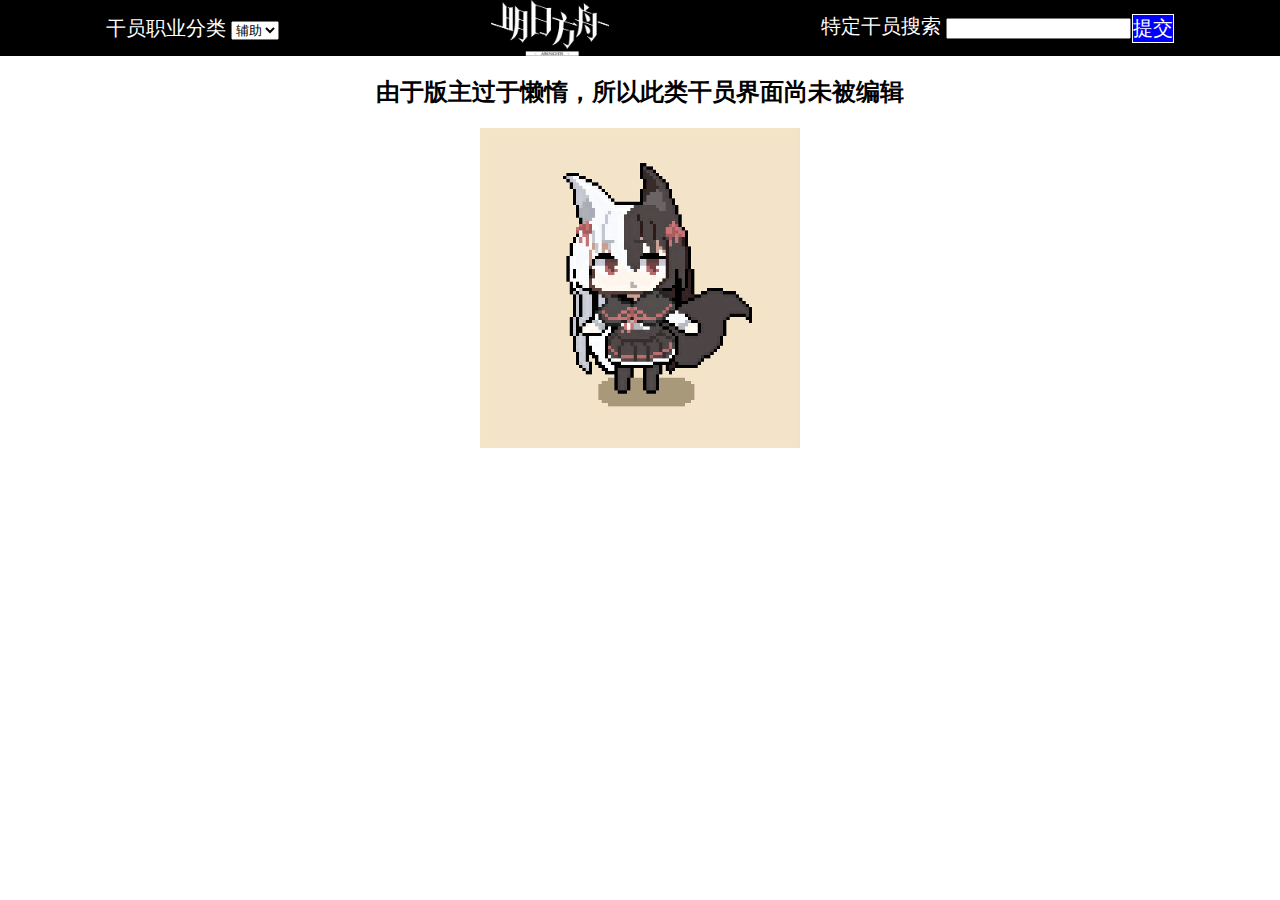
<file: FuZhu.html>
<!DOCTYPE html>
<html style="height: 100%; width: 100%;">
<head>
	<title>霜月暗夜的干员</title>
	<link rel="icon" type="image/png" href="./Image/MRFZLOGO.png" sizes="32x32" />
    <link rel="icon" type="image/png" href="./Image/MRFZLOGO.png" sizes="16x16" />
    <meta name="viewport" content="width=device-width, initial-scale=1, maximum-scale=1">
</head>

<body style="height: 100%; width: 100%;margin: 0%;font-family: normal 100% Helvetica, Arial, sans-serif;">
	<div id="header" style="position: -webkit-sticky;position: sticky;background-color: black;height: 3.5rem;width: 100%;margin: 0%;justify-content: space-around;display: flex;font-size: 1.23rem;align-items: center;color: white;">
		<div id="category">
			<form>
				<p>干员职业分类
					<select id="select" onchange="window.location=this.value">
						<option value="XianFeng.html">先锋</option>
						<option value="JinWei.html">近卫</option>
						<option value="ShuShi.html">术士</option>
						<option value="YiLiao.html">医疗</option>
						<option value="JuJi.html">狙击</option>
						<option value="ZhongZhuang.html">重装</option>
						<option value="TeZhong.html">特种</option>
						<option value="FuZhu.html" selected="">辅助</option>
						<option value="TeShu.html">特殊</option>
					</select>
				</p>
			</form>
		</div>
			
		<div style="height: 100%;">
			<a href="Main.html">
			<img src="./Image/logo.jpg" style="height: 100%;"></a>
		</div>

		<div id="Search" style="display: flex;">
			<form>
				<label for="Search">特定干员搜索</label>
				<input type="text" name="Search" value="" id="searchinput">
			</form>
			<div style="margin-left: 0.0625rem;margin-top: 0.1rem;border: 0.0625rem solid white;background-color: blue;cursor: pointer;" id="submit">提交</div>
		</div>
	</div>
	<div style="display: flex;justify-content: center;align-items: center;flex-direction: column;">
		<h2>由于版主过于懒惰，所以此类干员界面尚未被编辑</h2>
		<img src="heibai.gif" style="height: 25%; width: 25%;">
	</div>
</body>
<script type="text/javascript">
	document.getElementById('submit').onclick = function(){submit()};
function submit(){
	alert("功能未开发，不要再点了");
}
</script>
</html>
</file>
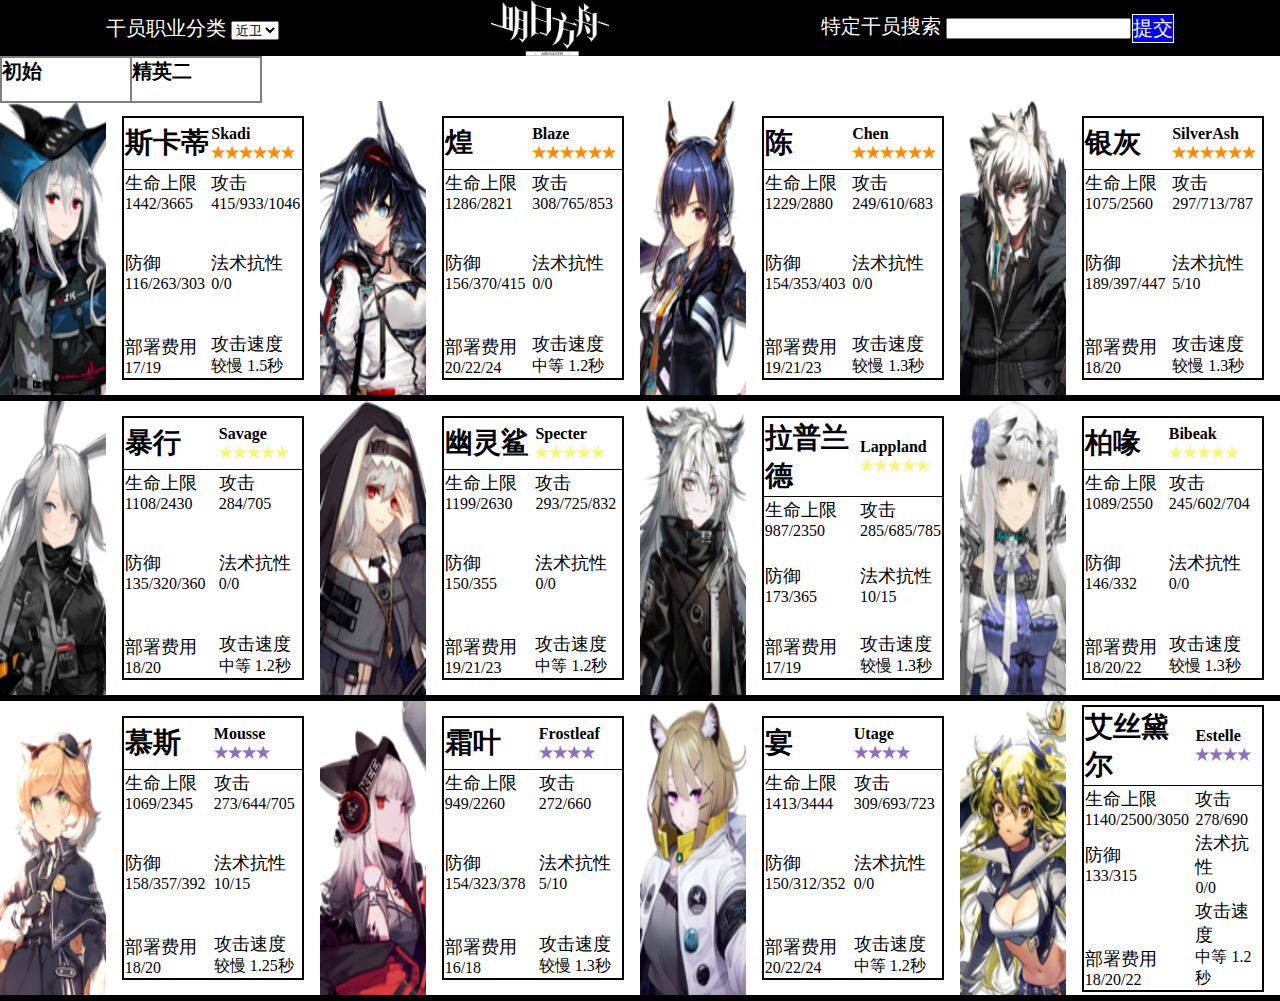
<file: JinWei.html>
<!DOCTYPE html>
<html style="height: 100% ;width: 100%;">
<head>
	<title>霜月暗夜的近卫干员</title>
	<link rel="icon" type="image/png" href="./Image/Melee.jpg" sizes="32x32" />
    <link rel="icon" type="image/png" href="./Image/Melee.jpg" sizes="16x16" />
</head>
<body style="height: 100%; width: 100%; margin: 0%;font-family: normal 100% Helvetica, Arial, sans-serif;">
	<div id="header" style="position: -webkit-sticky;position: sticky;background-color: black;height: 3.5rem;width: 100%;margin: 0%;justify-content: space-around;display: flex;font-size: 1.23rem;align-items: center;color: white;">
	<div id="category">
		<form>
			<p>干员职业分类
				<select id="select" onchange="window.location=this.value">
						<option value="XianFeng.html">先锋</option>
						<option value="JinWei.html" selected="">近卫</option>
						<option value="ShuShi.html">术士</option>
						<option value="YiLiao.html">医疗</option>
						<option value="JuJi.html">狙击</option>
						<option value="ZhongZhuang.html">重装</option>
						<option value="TeZhong.html">特种</option>
						<option value="FuZhu.html">辅助</option>
						<option value="TeShu.html">特殊</option>
				</select>
			</p>
		</form>
	</div>
			
		<div style="height: 100%;">
			<a href="Main.html">
			<img src="./Image/logo.jpg" style="height: 100%;"></a>
		</div>

		<div id="Search" style="display: flex;">
			<form>
				<label for="Search">特定干员搜索</label>
				<input type="text" name="Search" value="" id="searchinput">
			</form>
			<div style="margin-left: 0.0625rem;margin-top: 0.1rem;border: 0.0625rem solid white;background-color: blue;cursor: pointer;" id="submit">提交</div>
		</div>
	</div>

	<div style="height: 5%; width: 100%;display: flex;">
		<div style="height: 95%; width:10%;text-align: left;font-weight: bold;font-size: 1.25rem;cursor:pointer;border: 0.125rem solid grey;" id="button1">初始</div>
		<div style="height: 95%; width:10%;text-align: left;font-weight: bold;font-size: 1.25rem;cursor:pointer;border: 0.125rem solid grey;border-left: none;" id="button2">精英二</div>
	</div>

	<div style="height: 100%; width: 100%; display: flex; flex-direction: column; font-family: normal 100% Helvetica, Arial, sans-serif;">
		<div style="height: 33.33333333%; width: 100%; display: flex; flex-direction: row; justify-content:space-between;border-bottom: 0.375rem solid black">
			<div style="height: 100%; width: 25% ; display: flex;">
				<img src="./Image2/Skadi.png" style="height: 100%; width: 33%;" id="SkadiImg">
				<div style="height: 100%; width: 67.25%; word-wrap:break-word; display:flex; justify-content: center; align-items: center;">
					<table style="width: 85%; height: 90%; border: 0.125rem solid black; border-collapse: collapse;">
						<tr style="height: 20%; ">
							<th style="font-size: 1.75rem; text-align: left;border-bottom:0.1rem solid black; ">斯卡蒂</th>
							<th style="border-bottom:0.1rem solid black; color:rgb(255	140	0);text-align: left;"><span style="color: black;">Skadi</span><br>★★★★★★</th>
						</tr>
						<tr style="vertical-align: top;">
							<td>
								<ul style="list-style: none; margin: 0; padding: 0;">
									<li style="font-size: 1.125rem;">
										生命上限
									</li>
									<li>
										1442/3665
									</li>
								</ul>
							</td>
							<td>
								<ul style="list-style: none; margin: 0; padding: 0;">
									<li  style="font-size: 1.125rem;">
										攻击
									</li>
									<li>
										415/933/1046
									</li>
								</ul>
							</td>
						</tr>
						<tr>
							<td ><ul style="list-style: none; margin: 0; padding: 0;">
									<li  style="font-size: 1.125rem;">
										防御
									</li>
									<li>
										116/263/303
									</li>
								</ul></td>
							<td ><ul style="list-style: none; margin: 0; padding: 0;">
									<li  style="font-size: 1.125rem;">
										法术抗性
									</li>
									<li>
										0/0
									</li>
								</ul></td>
						</tr>
						<tr style="vertical-align: bottom;">
							<td><ul style="list-style: none; margin: 0; padding: 0;">
									<li  style="font-size: 1.125rem;">
										部署费用
									</li>
									<li>
										17/19
									</li>
								</ul></td>
							<td><ul style="list-style: none; margin: 0; padding: 0;">
									<li  style="font-size: 1.125rem;">
										攻击速度
									</li>
									<li>
										较慢 1.5秒
									</li>
								</ul></td>
						</tr>
					</table>
				</div>
			</div>

			<div style="height: 100%; width: 25% ; display: flex;">
				<img src="./Image2/Huang.png" style="height: 100%; width: 33%;" id="HuangImg">
				<div style="height: 100%; width: 67.25%; word-wrap:break-word; display:flex; justify-content: center; align-items: center;">
					<table style="width: 85%; height: 90%; border: 0.125rem solid black; border-collapse: collapse;">
						<tr style="height: 20%; ">
							<th style="font-size: 1.75rem; text-align: left;border-bottom:0.1rem solid black; ">煌</th>
							<th style="border-bottom:0.1rem solid black; color:rgb(255	140	0);text-align: left;"><span style="color: black;">Blaze</span><br>★★★★★★</th>
						</tr>
						<tr style="vertical-align: top;">
							<td>
								<ul style="list-style: none; margin: 0; padding: 0;">
									<li style="font-size: 1.125rem;">
										生命上限
									</li>
									<li>
										1286/2821
									</li>
								</ul>
							</td>
							<td>
								<ul style="list-style: none; margin: 0; padding: 0;">
									<li  style="font-size: 1.125rem;">
										攻击
									</li>
									<li>
										308/765/853
									</li>
								</ul>
							</td>
						</tr>
						<tr>
							<td ><ul style="list-style: none; margin: 0; padding: 0;">
									<li  style="font-size: 1.125rem;">
										防御
									</li>
									<li>
										156/370/415
									</li>
								</ul></td>
							<td ><ul style="list-style: none; margin: 0; padding: 0;">
									<li  style="font-size: 1.125rem;">
										法术抗性
									</li>
									<li>
										0/0
									</li>
								</ul></td>
						</tr>
						<tr style="vertical-align: bottom;">
							<td><ul style="list-style: none; margin: 0; padding: 0;">
									<li  style="font-size: 1.125rem;">
										部署费用
									</li>
									<li>
										20/22/24
									</li>
								</ul></td>
							<td><ul style="list-style: none; margin: 0; padding: 0;">
									<li  style="font-size: 1.125rem;">
										攻击速度
									</li>
									<li>
										中等 1.2秒
									</li>
								</ul></td>
						</tr>
					</table>
				</div>
			</div>

			<div style="height: 100%; width: 25% ; display: flex;">
				<img src="./Image2/Chen.png" style="height: 100%; width: 33%;" id="ChenImg">
				<div style="height: 100%; width: 67.25%; word-wrap:break-word; display:flex; justify-content: center; align-items: center;">
					<table style="width: 85%; height: 90%; border: 0.125rem solid black; border-collapse: collapse;">
						<tr style="height: 20%; ">
							<th style="font-size: 1.75rem; text-align: left;border-bottom:0.1rem solid black; ">陈</th>
							<th style="border-bottom:0.1rem solid black;color:rgb(255	140	0);text-align: left;"><span style="color: black;">Chen</span><br>★★★★★★</th>
						</tr>
						<tr style="vertical-align: top;">
							<td>
								<ul style="list-style: none; margin: 0; padding: 0;">
									<li style="font-size: 1.125rem;">
										生命上限
									</li>
									<li>
										1229/2880
									</li>
								</ul>
							</td>
							<td>
								<ul style="list-style: none; margin: 0; padding: 0;">
									<li  style="font-size: 1.125rem;">
										攻击
									</li>
									<li>
										249/610/683
									</li>
								</ul>
							</td>
						</tr>
						<tr>
							<td ><ul style="list-style: none; margin: 0; padding: 0;">
									<li  style="font-size: 1.125rem;">
										防御
									</li>
									<li>
										154/353/403
									</li>
								</ul></td>
							<td ><ul style="list-style: none; margin: 0; padding: 0;">
									<li  style="font-size: 1.125rem;">
										法术抗性
									</li>
									<li>
										0/0
									</li>
								</ul></td>
						</tr>
						<tr style="vertical-align: bottom;">
							<td><ul style="list-style: none; margin: 0; padding: 0;">
									<li  style="font-size: 1.125rem;">
										部署费用
									</li>
									<li>
										19/21/23
									</li>
								</ul></td>
							<td><ul style="list-style: none; margin: 0; padding: 0;">
									<li  style="font-size: 1.125rem;">
										攻击速度
									</li>
									<li>
										较慢 1.3秒
									</li>
								</ul></td>
						</tr>
					</table>
				</div>
			</div>

			<div style="height: 100%; width: 25% ; display: flex;">
				<img src="./Image2/YinHui.png" style="height: 100%; width: 33%;" id="YinHuiImg">
				<div style="height: 100%; width: 67.25%; word-wrap:break-word; display:flex; justify-content: center; align-items: center;">
					<table style="width: 85%; height: 90%; border: 0.125rem solid black; border-collapse: collapse;">
						<tr style="height: 20%; ">
							<th style="font-size: 1.75rem; text-align: left;border-bottom:0.1rem solid black; ">银灰</th>
							<th style="border-bottom:0.1rem solid black; color:rgb(255	140	0);text-align: left;"><span style="color: black;">SilverAsh</span><br>★★★★★★</th>
						</tr>
						<tr style="vertical-align: top;">
							<td>
								<ul style="list-style: none; margin: 0; padding: 0;">
									<li style="font-size: 1.125rem;">
										生命上限
									</li>
									<li>
										1075/2560
									</li>
								</ul>
							</td>
							<td>
								<ul style="list-style: none; margin: 0; padding: 0;">
									<li  style="font-size: 1.125rem;">
										攻击
									</li>
									<li>
										297/713/787
									</li>
								</ul>
							</td>
						</tr>
						<tr>
							<td ><ul style="list-style: none; margin: 0; padding: 0;">
									<li  style="font-size: 1.125rem;">
										防御
									</li>
									<li>
										189/397/447
									</li>
								</ul></td>
							<td ><ul style="list-style: none; margin: 0; padding: 0;">
									<li  style="font-size: 1.125rem;">
										法术抗性
									</li>
									<li>
										5/10
									</li>
								</ul></td>
						</tr>
						<tr style="vertical-align: bottom;">
							<td><ul style="list-style: none; margin: 0; padding: 0;">
									<li  style="font-size: 1.125rem;">
										部署费用
									</li>
									<li>
										18/20
									</li>
								</ul></td>
							<td><ul style="list-style: none; margin: 0; padding: 0;">
									<li  style="font-size: 1.125rem;">
										攻击速度
									</li>
									<li>
										较慢 1.3秒
									</li>
								</ul></td>
						</tr>
					</table>
				</div>
			</div>
		</div>

		<div style="height: 33.33333333%; width: 100%; display: flex; flex-direction: row; justify-content:space-between;border-bottom: 0.375rem solid black">
			<div style="height: 100%; width: 25% ; display: flex;">
				<img src="./Image2/BaoXing.png" style="height: 100%; width: 33%;" id="BaoXingImg">
				<div style="height: 100%; width: 67.25%; word-wrap:break-word; display:flex; justify-content: center; align-items: center;">
					<table style="width: 85%; height: 90%; border: 0.125rem solid black; border-collapse: collapse;">
						<tr style="height: 20%; ">
							<th style="font-size: 1.75rem; text-align: left;border-bottom:0.1rem solid black; ">暴行</th>
							<th style="border-bottom:0.1rem solid black; color: rgb(247, 245, 124);text-align: left;"><span style="color: black;">Savage</span><br>★★★★★</th>
						</tr>
						<tr style="vertical-align: top;">
							<td>
								<ul style="list-style: none; margin: 0; padding: 0;">
									<li style="font-size: 1.125rem;">
										生命上限
									</li>
									<li>
										1108/2430
									</li>
								</ul>
							</td>
							<td>
								<ul style="list-style: none; margin: 0; padding: 0;">
									<li  style="font-size: 1.125rem;">
										攻击
									</li>
									<li>
										284/705
									</li>
								</ul>
							</td>
						</tr>
						<tr>
							<td ><ul style="list-style: none; margin: 0; padding: 0;">
									<li  style="font-size: 1.125rem;">
										防御
									</li>
									<li>
										135/320/360
									</li>
								</ul></td>
							<td ><ul style="list-style: none; margin: 0; padding: 0;">
									<li  style="font-size: 1.125rem;">
										法术抗性
									</li>
									<li>
										0/0
									</li>
								</ul></td>
						</tr>
						<tr style="vertical-align: bottom;">
							<td><ul style="list-style: none; margin: 0; padding: 0;">
									<li  style="font-size: 1.125rem;">
										部署费用
									</li>
									<li>
										18/20
									</li>
								</ul></td>
							<td><ul style="list-style: none; margin: 0; padding: 0;">
									<li  style="font-size: 1.125rem;">
										攻击速度
									</li>
									<li>
										中等 1.2秒
									</li>
								</ul></td>
						</tr>
					</table>
				</div>
			</div>
			<div style="height: 100%; width: 25% ; display: flex;">
				<img src="./Image2/YLS.png" style="height: 100%; width: 33%;" id="YLSImg">
				<div style="height: 100%; width: 67.25%; word-wrap:break-word; display:flex; justify-content: center; align-items: center;">
					<table style="width: 85%; height: 90%; border: 0.125rem solid black; border-collapse: collapse;">
						<tr style="height: 20%; ">
							<th style="font-size: 1.75rem; text-align: left;border-bottom:0.1rem solid black; ">幽灵鲨</th>
							<th style="border-bottom:0.1rem solid black; color: rgb(247, 245, 124);text-align: left;"><span style="color: black;">Specter</span><br>★★★★★</th>
						</tr>
						<tr style="vertical-align: top;">
							<td>
								<ul style="list-style: none; margin: 0; padding: 0;">
									<li style="font-size: 1.125rem;">
										生命上限
									</li>
									<li>
										1199/2630
									</li>
								</ul>
							</td>
							<td>
								<ul style="list-style: none; margin: 0; padding: 0;">
									<li  style="font-size: 1.125rem;">
										攻击
									</li>
									<li>
										293/725/832
									</li>
								</ul>
							</td>
						</tr>
						<tr>
							<td ><ul style="list-style: none; margin: 0; padding: 0;">
									<li  style="font-size: 1.125rem;">
										防御
									</li>
									<li>
										150/355
									</li>
								</ul></td>
							<td ><ul style="list-style: none; margin: 0; padding: 0;">
									<li  style="font-size: 1.125rem;">
										法术抗性
									</li>
									<li>
										0/0
									</li>
								</ul></td>
						</tr>
						<tr style="vertical-align: bottom;">
							<td><ul style="list-style: none; margin: 0; padding: 0;">
									<li  style="font-size: 1.125rem;">
										部署费用
									</li>
									<li>
										19/21/23
									</li>
								</ul></td>
							<td><ul style="list-style: none; margin: 0; padding: 0;">
									<li  style="font-size: 1.125rem;">
										攻击速度
									</li>
									<li>
										中等 1.2秒
									</li>
								</ul></td>
						</tr>
					</table>
				</div>
			</div>
			<div style="height: 100%; width: 25% ; display: flex;">
				<img src="./Image2/LPLD.png" style="height: 100%; width: 33%;" id="LPLDImg">
				<div style="height: 100%; width: 67.25%; word-wrap:break-word; display:flex; justify-content: center; align-items: center;">
					<table style="width: 85%; height: 90%; border: 0.125rem solid black; border-collapse: collapse;">
						<tr style="height: 20%; ">
							<th style="font-size: 1.75rem; text-align: left;border-bottom:0.1rem solid black; ">拉普兰德</th>
							<th style="border-bottom:0.1rem solid black; color: rgb(247, 245, 124);text-align: left;"><span style="color: black;">Lappland</span><br>★★★★★</th>
						</tr>
						<tr style="vertical-align: top;">
							<td>
								<ul style="list-style: none; margin: 0; padding: 0;">
									<li style="font-size: 1.125rem;">
										生命上限
									</li>
									<li>
										987/2350
									</li>
								</ul>
							</td>
							<td>
								<ul style="list-style: none; margin: 0; padding: 0;">
									<li  style="font-size: 1.125rem;">
										攻击
									</li>
									<li>
										285/685/785
									</li>
								</ul>
							</td>
						</tr>
						<tr>
							<td ><ul style="list-style: none; margin: 0; padding: 0;">
									<li  style="font-size: 1.125rem;">
										防御
									</li>
									<li>
										173/365
									</li>
								</ul></td>
							<td ><ul style="list-style: none; margin: 0; padding: 0;">
									<li  style="font-size: 1.125rem;">
										法术抗性
									</li>
									<li>
										10/15
									</li>
								</ul></td>
						</tr>
						<tr style="vertical-align: bottom;">
							<td><ul style="list-style: none; margin: 0; padding: 0;">
									<li  style="font-size: 1.125rem;">
										部署费用
									</li>
									<li>
										17/19
									</li>
								</ul></td>
							<td><ul style="list-style: none; margin: 0; padding: 0;">
									<li  style="font-size: 1.125rem;">
										攻击速度
									</li>
									<li>
										较慢 1.3秒
									</li>
								</ul></td>
						</tr>
					</table>
				</div>
			</div>
			<div style="height: 100%; width: 25% ; display: flex;">
				<img src="./Image2/BoHui.png" style="height: 100%; width: 33%;" id="BoHuiImg">
				<div style="height: 100%; width: 67.25%; word-wrap:break-word; display:flex; justify-content: center; align-items: center;">
					<table style="width: 85%; height: 90%; border: 0.125rem solid black; border-collapse: collapse;">
						<tr style="height: 20%; ">
							<th style="font-size: 1.75rem; text-align: left;border-bottom:0.1rem solid black; ">柏喙</th>
							<th style="border-bottom:0.1rem solid black; color: rgb(247, 245, 124);text-align: left;"><span style="color: black;">Bibeak</span><br>★★★★★</th>
						</tr>
						<tr style="vertical-align: top;">
							<td>
								<ul style="list-style: none; margin: 0; padding: 0;">
									<li style="font-size: 1.125rem;">
										生命上限
									</li>
									<li>
										1089/2550
									</li>
								</ul>
							</td>
							<td>
								<ul style="list-style: none; margin: 0; padding: 0;">
									<li  style="font-size: 1.125rem;">
										攻击
									</li>
									<li>
										245/602/704
									</li>
								</ul>
							</td>
						</tr>
						<tr>
							<td ><ul style="list-style: none; margin: 0; padding: 0;">
									<li  style="font-size: 1.125rem;">
										防御
									</li>
									<li>
										146/332
									</li>
								</ul></td>
							<td ><ul style="list-style: none; margin: 0; padding: 0;">
									<li  style="font-size: 1.125rem;">
										法术抗性
									</li>
									<li>
										0/0
									</li>
								</ul></td>
						</tr>
						<tr style="vertical-align: bottom;">
							<td><ul style="list-style: none; margin: 0; padding: 0;">
									<li  style="font-size: 1.125rem;">
										部署费用
									</li>
									<li>
										18/20/22
									</li>
								</ul></td>
							<td><ul style="list-style: none; margin: 0; padding: 0;">
									<li  style="font-size: 1.125rem;">
										攻击速度
									</li>
									<li>
										较慢 1.3秒
									</li>
								</ul></td>
						</tr>
					</table>
				</div>
			</div>
		</div>

		<div style="height: 33.33333333%; width: 100%; display: flex; flex-direction: row; justify-content:space-between;border-bottom: 0.375rem solid black">
			<div style="height: 100%; width: 25% ; display: flex;">
				<img src="./Image2/MuSi.png" style="height: 100%; width: 33%;" id="MuSiImg">
				<div style="height: 100%; width: 67.25%; word-wrap:break-word; display:flex; justify-content: center; align-items: center;">
					<table style="width: 85%; height: 90%; border: 0.125rem solid black; border-collapse: collapse;">
						<tr style="height: 20%; ">
							<th style="font-size: 1.75rem; text-align: left;border-bottom:0.1rem solid black; ">慕斯</th>
							<th style="border-bottom:0.1rem solid black; color: rgb(140, 111, 191);text-align: left;"><span style="color: black;">Mousse</span><br>★★★★</th>
						</tr>
						<tr style="vertical-align: top;">
							<td>
								<ul style="list-style: none; margin: 0; padding: 0;">
									<li style="font-size: 1.125rem;">
										生命上限
									</li>
									<li>
										1069/2345
									</li>
								</ul>
							</td>
							<td>
								<ul style="list-style: none; margin: 0; padding: 0;">
									<li  style="font-size: 1.125rem;">
										攻击
									</li>
									<li>
										273/644/705
									</li>
								</ul>
							</td>
						</tr>
						<tr>
							<td ><ul style="list-style: none; margin: 0; padding: 0;">
									<li  style="font-size: 1.125rem;">
										防御
									</li>
									<li>
										158/357/392
									</li>
								</ul></td>
							<td ><ul style="list-style: none; margin: 0; padding: 0;">
									<li  style="font-size: 1.125rem;">
										法术抗性
									</li>
									<li>
										10/15
									</li>
								</ul></td>
						</tr>
						<tr style="vertical-align: bottom;">
							<td><ul style="list-style: none; margin: 0; padding: 0;">
									<li  style="font-size: 1.125rem;">
										部署费用
									</li>
									<li>
										18/20
									</li>
								</ul></td>
							<td><ul style="list-style: none; margin: 0; padding: 0;">
									<li  style="font-size: 1.125rem;">
										攻击速度
									</li>
									<li>
										较慢 1.25秒
									</li>
								</ul></td>
						</tr>
					</table>
				</div>
			</div>
			<div style="height: 100%; width: 25% ; display: flex;">
				<img src="./Image2/ShuangYe.png" style="height: 100%; width: 33%;" id="ShuangYeImg">
				<div style="height: 100%; width: 67.25%; word-wrap:break-word; display:flex; justify-content: center; align-items: center;">
					<table style="width: 85%; height: 90%; border: 0.125rem solid black; border-collapse: collapse;">
						<tr style="height: 20%; ">
							<th style="font-size: 1.75rem; text-align: left;border-bottom:0.1rem solid black; ">霜叶</th>
							<th style="border-bottom:0.1rem solid black; color: rgb(140, 111, 191);text-align: left;"><span style="color: black;">Frostleaf</span><br>★★★★</th>
						</tr>
						<tr style="vertical-align: top;">
							<td>
								<ul style="list-style: none; margin: 0; padding: 0;">
									<li style="font-size: 1.125rem;">
										生命上限
									</li>
									<li>
										949/2260
									</li>
								</ul>
							</td>
							<td>
								<ul style="list-style: none; margin: 0; padding: 0;">
									<li  style="font-size: 1.125rem;">
										攻击
									</li>
									<li>
										272/660
									</li>
								</ul>
							</td>
						</tr>
						<tr>
							<td ><ul style="list-style: none; margin: 0; padding: 0;">
									<li  style="font-size: 1.125rem;">
										防御
									</li>
									<li>
										154/323/378
									</li>
								</ul></td>
							<td ><ul style="list-style: none; margin: 0; padding: 0;">
									<li  style="font-size: 1.125rem;">
										法术抗性
									</li>
									<li>
										5/10
									</li>
								</ul></td>
						</tr>
						<tr style="vertical-align: bottom;">
							<td><ul style="list-style: none; margin: 0; padding: 0;">
									<li  style="font-size: 1.125rem;">
										部署费用
									</li>
									<li>
										16/18
									</li>
								</ul></td>
							<td><ul style="list-style: none; margin: 0; padding: 0;">
									<li  style="font-size: 1.125rem;">
										攻击速度
									</li>
									<li>
										较慢 1.3秒
									</li>
								</ul></td>
						</tr>
					</table>
				</div>
			</div>
			<div style="height: 100%; width: 25% ; display: flex;">
				<img src="./Image2/Yan.png" style="height: 100%; width: 33%;" id="YanImg">
				<div style="height: 100%; width: 67.25%; word-wrap:break-word; display:flex; justify-content: center; align-items: center;">
					<table style="width: 85%; height: 90%; border: 0.125rem solid black; border-collapse: collapse;">
						<tr style="height: 20%; ">
							<th style="font-size: 1.75rem; text-align: left;border-bottom:0.1rem solid black; ">宴</th>
							<th style="border-bottom:0.1rem solid black; color: rgb(140, 111, 191);text-align: left;"><span style="color: black;">Utage</span><br>★★★★</th>
						</tr>
						<tr style="vertical-align: top;">
							<td>
								<ul style="list-style: none; margin: 0; padding: 0;">
									<li style="font-size: 1.125rem;">
										生命上限
									</li>
									<li>
										1413/3444
									</li>
								</ul>
							</td>
							<td>
								<ul style="list-style: none; margin: 0; padding: 0;">
									<li  style="font-size: 1.125rem;">
										攻击
									</li>
									<li>
										309/693/723
									</li>
								</ul>
							</td>
						</tr>
						<tr>
							<td ><ul style="list-style: none; margin: 0; padding: 0;">
									<li  style="font-size: 1.125rem;">
										防御
									</li>
									<li>
										150/312/352
									</li>
								</ul></td>
							<td ><ul style="list-style: none; margin: 0; padding: 0;">
									<li  style="font-size: 1.125rem;">
										法术抗性
									</li>
									<li>
										0/0
									</li>
								</ul></td>
						</tr>
						<tr style="vertical-align: bottom;">
							<td><ul style="list-style: none; margin: 0; padding: 0;">
									<li  style="font-size: 1.125rem;">
										部署费用
									</li>
									<li>
										20/22/24
									</li>
								</ul></td>
							<td><ul style="list-style: none; margin: 0; padding: 0;">
									<li  style="font-size: 1.125rem;">
										攻击速度
									</li>
									<li>
										中等 1.2秒
									</li>
								</ul></td>
						</tr>
					</table>
				</div>
			</div>
			<div style="height: 100%; width: 25% ; display: flex;">
				<img src="./Image2/ASDE.png" style="height: 100%; width: 33%;" id="ASDEImg">
				<div style="height: 100%; width: 67.25%; word-wrap:break-word; display:flex; justify-content: center; align-items: center;">
					<table style="width: 85%; height: 90%; border: 0.125rem solid black; border-collapse: collapse;">
						<tr style="height: 20%; ">
							<th style="font-size: 1.75rem; text-align: left;border-bottom:0.1rem solid black; ">艾丝黛尔</th>
							<th style="border-bottom:0.1rem solid black; color: rgb(140, 111, 191);text-align: left;"><span style="color: black;">Estelle</span><br>★★★★</th>
						</tr>
						<tr style="vertical-align: top;">
							<td>
								<ul style="list-style: none; margin: 0; padding: 0;">
									<li style="font-size: 1.125rem;">
										生命上限
									</li>
									<li>
										1140/2500/3050
									</li>
								</ul>
							</td>
							<td>
								<ul style="list-style: none; margin: 0; padding: 0;">
									<li  style="font-size: 1.125rem;">
										攻击
									</li>
									<li>
										278/690
									</li>
								</ul>
							</td>
						</tr>
						<tr>
							<td ><ul style="list-style: none; margin: 0; padding: 0;">
									<li  style="font-size: 1.125rem;">
										防御
									</li>
									<li>
										133/315
									</li>
								</ul></td>
							<td ><ul style="list-style: none; margin: 0; padding: 0;">
									<li  style="font-size: 1.125rem;">
										法术抗性
									</li>
									<li>
										0/0
									</li>
								</ul></td>
						</tr>
						<tr style="vertical-align: bottom;">
							<td><ul style="list-style: none; margin: 0; padding: 0;">
									<li  style="font-size: 1.125rem;">
										部署费用
									</li>
									<li>
										18/20/22
									</li>
								</ul></td>
							<td><ul style="list-style: none; margin: 0; padding: 0;">
									<li  style="font-size: 1.125rem;">
										攻击速度
									</li>
									<li>
										中等 1.2秒
									</li>
								</ul></td>
						</tr>
					</table>
				</div>
			</div>
		</div>
	</div>

</body>

<script type="text/javascript">
	document.getElementById('submit').onclick = function(){submit()};
	function submit(){
		alert("功能未开发，不要再点了");
	}

	document.getElementById('button1').onclick = function(){ImgChange1()};
	document.getElementById('button2').onclick = function(){ImgChange2()};
	var SkadiImg = document.getElementById('SkadiImg');
	var HuangImg = document.getElementById('HuangImg');
	var ChenImg = document.getElementById('ChenImg');
	var YinHuiImg = document.getElementById('YinHuiImg');
	var BaoXingImg = document.getElementById('BaoXingImg');
	var YLSImg = document.getElementById('YLSImg');
	var LPLDImg = document.getElementById('LPLDImg');
	var BoHuiImg = document.getElementById('BoHuiImg');
	var MuSiImg = document.getElementById('MuSiImg');
	var ShuangYeImg = document.getElementById('ShuangYeImg');
	var YanImg = document.getElementById('YanImg');
	var ASDEImg = document.getElementById('ASDEImg');
	var TF = true;

	function ImgChange1(){
	if(TF){
		SkadiImg.src = './Image2/Skadi.png';
		HuangImg.src = './Image2/Huang.png';
		ChenImg.src = './Image2/Chen.png';
		YinHuiImg.src = './Image2/YinHui.png';
		BaoXingImg.src = './Image2/BaoXing.png';
		YLSImg.src = './Image2/YLS.png';
		LPLDImg.src = './Image2/LPLD.png';
		BoHuiImg.src = './Image2/BoHui.png';
		MuSiImg.src = './Image2/MuSi.png';
		ShuangYeImg.src = './Image2/ShuangYe.png';
		YanImg.src = './Image2/Yan.png';
		ASDEImg.src = './Image2/ASDE.png';
		}
	}
	function ImgChange2(){
	if(TF){
		SkadiImg.src = './Image2/Skadi2.png';
		HuangImg.src = './Image2/Huang2.png';
		ChenImg.src = './Image2/Chen2.png';
		YinHuiImg.src = './Image2/YinHui2.png';
		BaoXingImg.src = './Image2/BaoXing2.png';
		YLSImg.src = './Image2/YLS2.png';
		LPLDImg.src = './Image2/LPLD2.png';
		BoHuiImg.src = './Image2/BoHui2.png';
		MuSiImg.src = './Image2/MuSi2.png';
		ShuangYeImg.src = './Image2/ShuangYe2.png';
		YanImg.src = './Image2/Yan2.png';
		ASDEImg.src = './Image2/ASDE2.png';
		}
	}
	
</script>
</html>
</file>
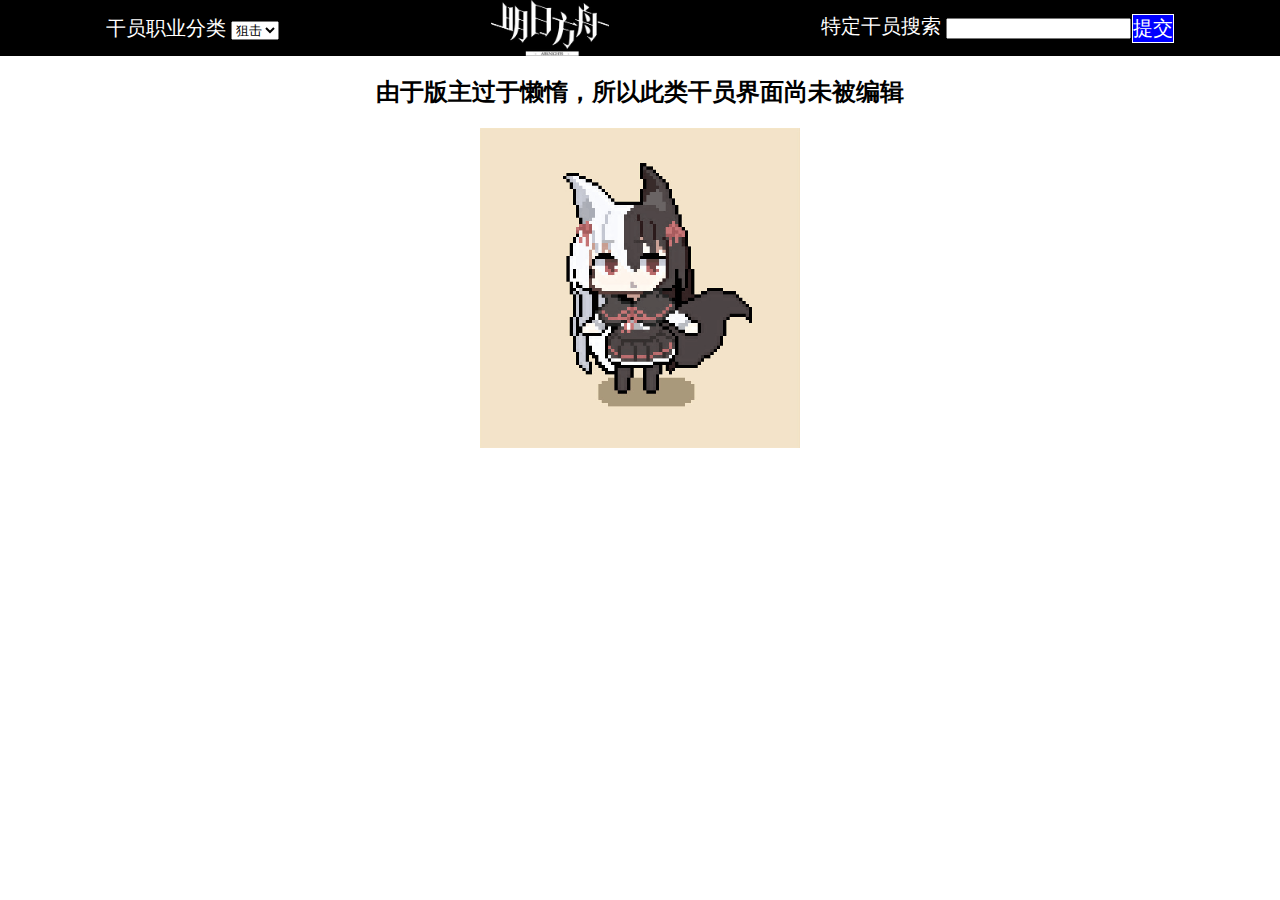
<file: JuJi.html>
<!DOCTYPE html>
<html style="height: 100%; width: 100%;">
<head>
	<title>霜月暗夜的干员</title>
	<link rel="icon" type="image/png" href="./Image/MRFZLOGO.png" sizes="32x32" />
    <link rel="icon" type="image/png" href="./Image/MRFZLOGO.png" sizes="16x16" />
    <meta name="viewport" content="width=device-width, initial-scale=1, maximum-scale=1">
</head>

<body style="height: 100%; width: 100%;margin: 0%;font-family: normal 100% Helvetica, Arial, sans-serif;">
	<div id="header" style="position: -webkit-sticky;position: sticky;background-color: black;height: 3.5rem;width: 100%;margin: 0%;justify-content: space-around;display: flex;font-size: 1.23rem;align-items: center;color: white;">
		<div id="category">
			<form>
				<p>干员职业分类
					<select id="select" onchange="window.location=this.value">
						<option value="XianFeng.html">先锋</option>
						<option value="JinWei.html">近卫</option>
						<option value="ShuShi.html">术士</option>
						<option value="YiLiao.html">医疗</option>
						<option value="JuJi.html" selected="">狙击</option>
						<option value="ZhongZhuang.html">重装</option>
						<option value="TeZhong.html">特种</option>
						<option value="FuZhu.html">辅助</option>
						<option value="TeShu.html">特殊</option>
					</select>
				</p>
			</form>
		</div>
			
		<div style="height: 100%;">
			<a href="Main.html">
			<img src="./Image/logo.jpg" style="height: 100%;"></a>
		</div>

		<div id="Search" style="display: flex;">
			<form>
				<label for="Search">特定干员搜索</label>
				<input type="text" name="Search" value="" id="searchinput">
			</form>
			<div style="margin-left: 0.0625rem;margin-top: 0.1rem;border: 0.0625rem solid white;background-color: blue;cursor: pointer;" id="submit">提交</div>
		</div>
	</div>
	<div style="display: flex;justify-content: center;align-items: center;flex-direction: column;">
		<h2>由于版主过于懒惰，所以此类干员界面尚未被编辑</h2>
		<img src="heibai.gif" style="height: 25%; width: 25%;">
	</div>
</body>
<script type="text/javascript">
	document.getElementById('submit').onclick = function(){submit()};
function submit(){
	alert("功能未开发，不要再点了");
}
</script>
</html>
</file>
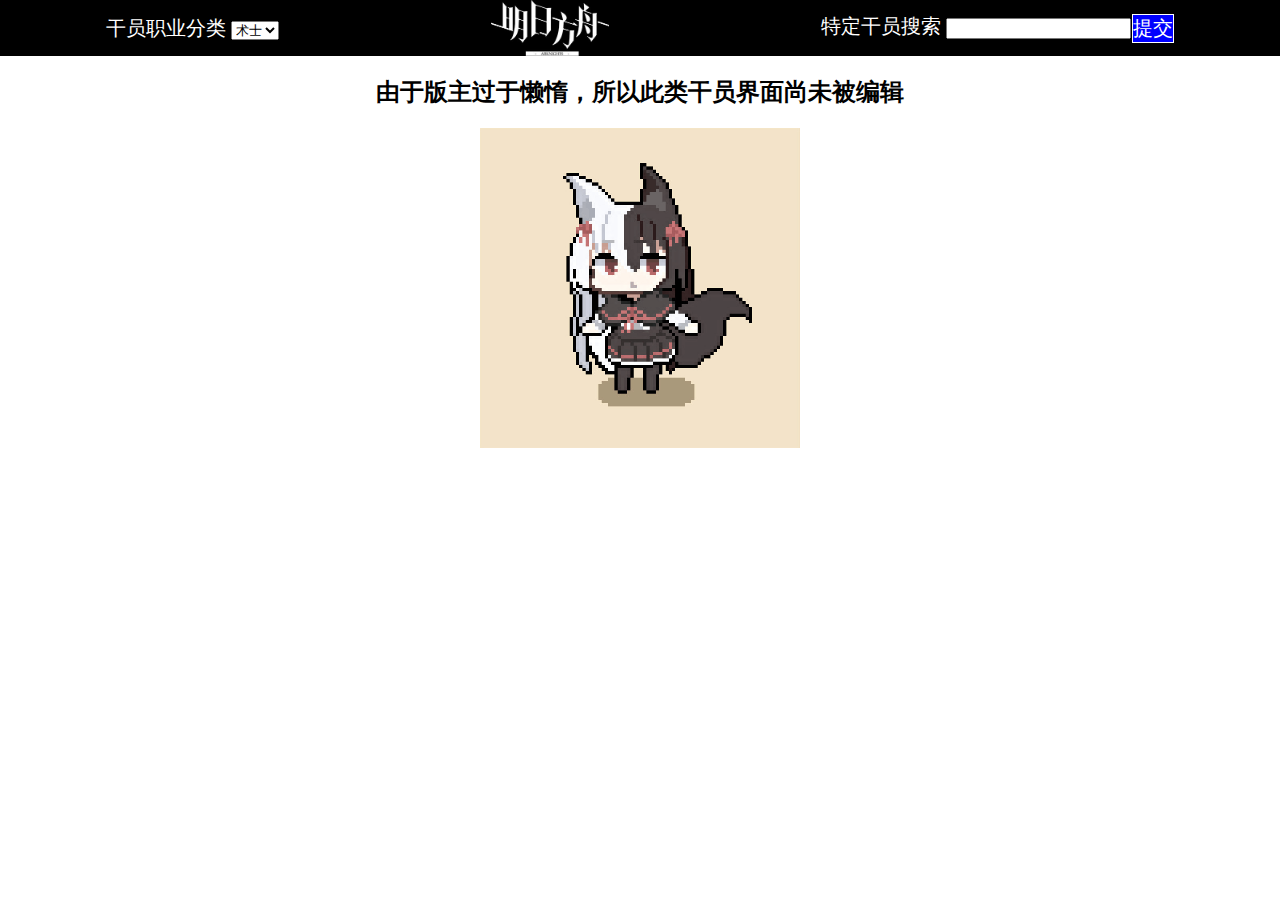
<file: ShuShi.html>
<!DOCTYPE html>
<html style="height: 100%; width: 100%;">
<head>
	<title>霜月暗夜的干员</title>
	<link rel="icon" type="image/png" href="./Image/MRFZLOGO.png" sizes="32x32" />
    <link rel="icon" type="image/png" href="./Image/MRFZLOGO.png" sizes="16x16" />
    <meta name="viewport" content="width=device-width, initial-scale=1, maximum-scale=1">
</head>

<body style="height: 100%; width: 100%;margin: 0%;font-family: normal 100% Helvetica, Arial, sans-serif;">
	<div id="header" style="position: -webkit-sticky;position: sticky;background-color: black;height: 3.5rem;width: 100%;margin: 0%;justify-content: space-around;display: flex;font-size: 1.23rem;align-items: center;color: white;">
		<div id="category">
			<form>
				<p>干员职业分类
					<select id="select" onchange="window.location=this.value">
						<option value="XianFeng.html">先锋</option>
						<option value="JinWei.html">近卫</option>
						<option value="ShuShi.html" selected="">术士</option>
						<option value="YiLiao.html">医疗</option>
						<option value="JuJi.html">狙击</option>
						<option value="ZhongZhuang.html">重装</option>
						<option value="TeZhong.html">特种</option>
						<option value="FuZhu.html">辅助</option>
						<option value="TeShu.html">特殊</option>
					</select>
				</p>
			</form>
		</div>
			
		<div style="height: 100%;">
			<a href="Main.html">
			<img src="./Image/logo.jpg" style="height: 100%;"></a>
		</div>

		<div id="Search" style="display: flex;">
			<form>
				<label for="Search">特定干员搜索</label>
				<input type="text" name="Search" value="" id="searchinput">
			</form>
			<div style="margin-left: 0.0625rem;margin-top: 0.1rem;border: 0.0625rem solid white;background-color: blue;cursor: pointer;" id="submit">提交</div>
		</div>
	</div>
	<div style="display: flex;justify-content: center;align-items: center;flex-direction: column;">
		<h2>由于版主过于懒惰，所以此类干员界面尚未被编辑</h2>
		<img src="heibai.gif" style="height: 25%; width: 25%;">
	</div>
</body>
<script type="text/javascript">
	document.getElementById('submit').onclick = function(){submit()};
function submit(){
	alert("功能未开发，不要再点了");
}
</script>
</html>
</file>
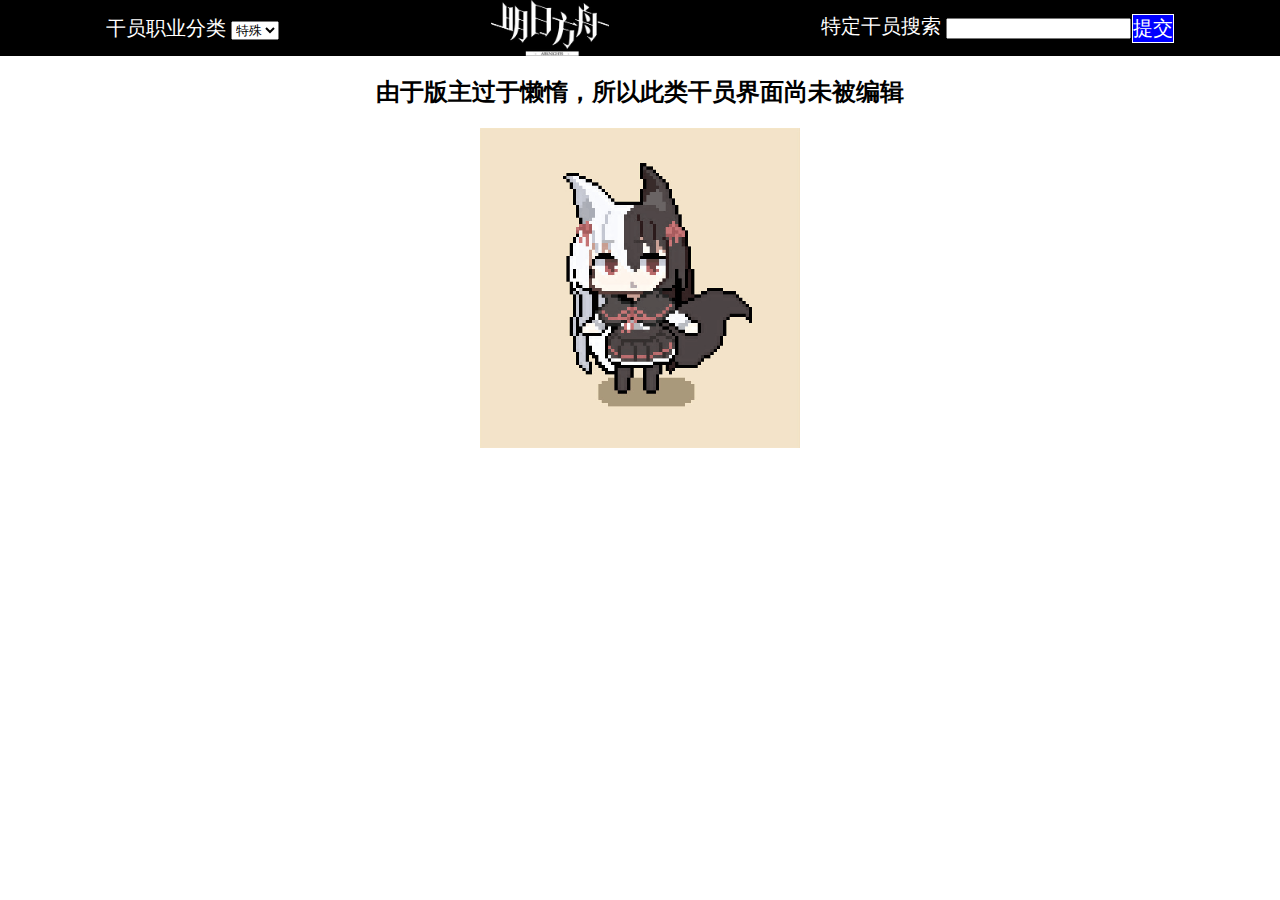
<file: TeShu.html>
<!DOCTYPE html>
<html style="height: 100%; width: 100%;">
<head>
	<title>霜月暗夜的干员</title>
	<link rel="icon" type="image/png" href="./Image/MRFZLOGO.png" sizes="32x32" />
    <link rel="icon" type="image/png" href="./Image/MRFZLOGO.png" sizes="16x16" />
    <meta name="viewport" content="width=device-width, initial-scale=1, maximum-scale=1">
</head>

<body style="height: 100%; width: 100%;margin: 0%;font-family: normal 100% Helvetica, Arial, sans-serif;">
	<div id="header" style="position: -webkit-sticky;position: sticky;background-color: black;height: 3.5rem;width: 100%;margin: 0%;justify-content: space-around;display: flex;font-size: 1.23rem;align-items: center;color: white;">
		<div id="category">
			<form>
				<p>干员职业分类
					<select id="select" onchange="window.location=this.value">
						<option value="XianFeng.html">先锋</option>
						<option value="JinWei.html">近卫</option>
						<option value="ShuShi.html">术士</option>
						<option value="YiLiao.html">医疗</option>
						<option value="JuJi.html">狙击</option>
						<option value="ZhongZhuang.html">重装</option>
						<option value="TeZhong.html">特种</option>
						<option value="FuZhu.html">辅助</option>
						<option value="TeShu.html" selected="">特殊</option>
					</select>
				</p>
			</form>
		</div>
			
		<div style="height: 100%;">
			<a href="Main.html">
			<img src="./Image/logo.jpg" style="height: 100%;"></a>
		</div>

		<div id="Search" style="display: flex;">
			<form>
				<label for="Search">特定干员搜索</label>
				<input type="text" name="Search" value="" id="searchinput">
			</form>
			<div style="margin-left: 0.0625rem;margin-top: 0.1rem;border: 0.0625rem solid white;background-color: blue;cursor: pointer;" id="submit">提交</div>
		</div>
	</div>
	<div style="display: flex;justify-content: center;align-items: center;flex-direction: column;">
		<h2>由于版主过于懒惰，所以此类干员界面尚未被编辑</h2>
		<img src="heibai.gif" style="height: 25%; width: 25%;">
	</div>
</body>
<script type="text/javascript">
	document.getElementById('submit').onclick = function(){submit()};
function submit(){
	alert("功能未开发，不要再点了");
}
</script>
</html>
</file>
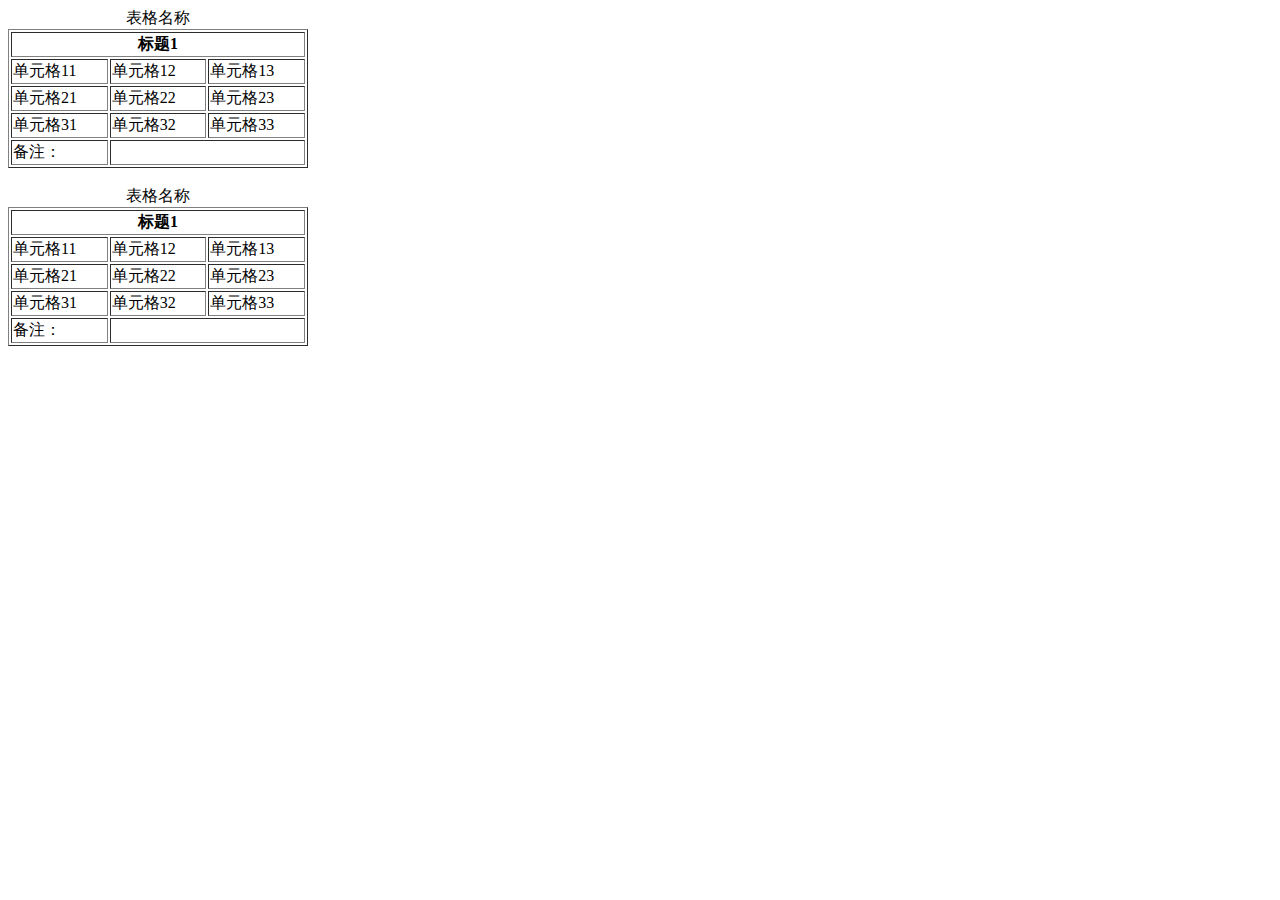
<file: test.html>
<!DOCTYPE html>
<html lang="en">
<head>
    <meta charset="UTF-8">
    <title>演示文档</title>
    <style type="text/css">
    </style>
</head>
<body>
    <table class="tab" border="1" width="300">
    <caption>表格名称</caption>
    <thead>
        <tr>
            <th colspan="3" onclick="hideTab()">标题1</th>
        </tr>
    </thead>
    <tbody>
        <tr>
            <td>单元格11</td>
            <td>单元格12</td>
            <td>单元格13</td>
        </tr>
        <tr>
            <td>单元格21</td>
            <td>单元格22</td>
            <td>单元格23</td>
        </tr>
        <tr>
            <td>单元格31</td>
            <td>单元格32</td>
            <td>单元格33</td>
        </tr>
        </tbody>
        <tfoot><td>备注：</td><td colspan="2"></td></tfoot>
    </table>
    <br>
    <table class="tab" border="1" width="300">
    <caption>表格名称</caption>
    <thead>
        <tr>
            <th colspan="3" onclick="hideTab()">标题1</th>
        </tr>
    </thead>
    <tbody>
        <tr>
            <td>单元格11</td>
            <td>单元格12</td>
            <td>单元格13</td>
        </tr>
        <tr>
            <td>单元格21</td>
            <td>单元格22</td>
            <td>单元格23</td>
        </tr>
        <tr>
            <td>单元格31</td>
            <td>单元格32</td>
            <td>单元格33</td>
        </tr>
        </tbody>
        <tfoot><td>备注：</td><td colspan="2"></td></tfoot>
    </table>
    <script>
    var isHide=false;
    function hideTab(){
        var tab=document.getElementByClassName('tab') 
        var rows=tab.rows;
        var len=tab.rows.length;
        // tab.style.display='';
        for(var i=1;i < len;i++){
            if (isHide) {
                rows[i].style.display='';
            }else{
                rows[i].style.display='none';
            }
        }
        isHide=!isHide
    }
    
    </script>
</body>
</html>
</file>
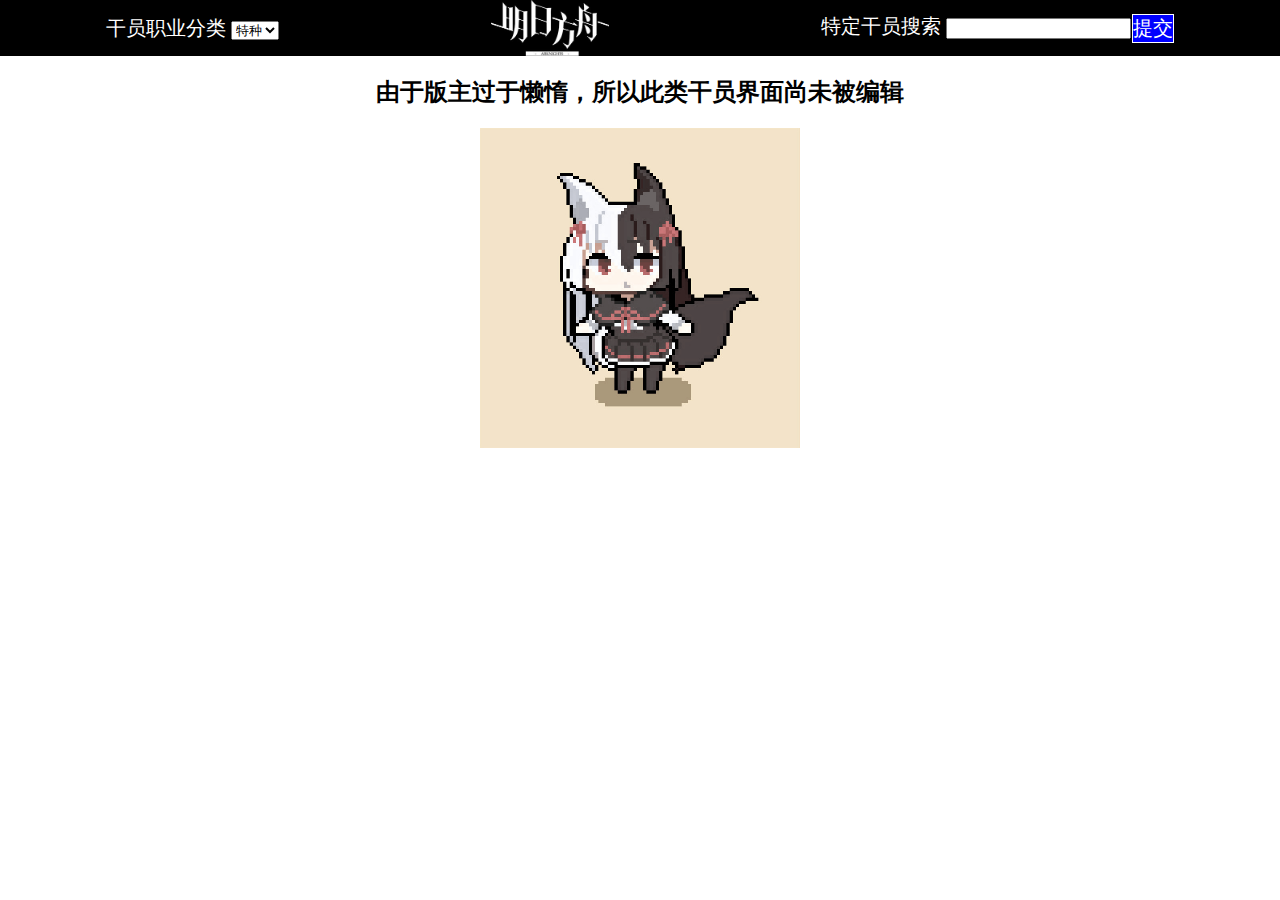
<file: TeZhong.html>
<!DOCTYPE html>
<html style="height: 100%; width: 100%;">
<head>
	<title>霜月暗夜的干员</title>
	<link rel="icon" type="image/png" href="./Image/MRFZLOGO.png" sizes="32x32" />
    <link rel="icon" type="image/png" href="./Image/MRFZLOGO.png" sizes="16x16" />
    <meta name="viewport" content="width=device-width, initial-scale=1, maximum-scale=1">
</head>

<body style="height: 100%; width: 100%;margin: 0%;font-family: normal 100% Helvetica, Arial, sans-serif;">
	<div id="header" style="position: -webkit-sticky;position: sticky;background-color: black;height: 3.5rem;width: 100%;margin: 0%;justify-content: space-around;display: flex;font-size: 1.23rem;align-items: center;color: white;">
		<div id="category">
			<form>
				<p>干员职业分类
					<select id="select" onchange="window.location=this.value">
						<option value="XianFeng.html">先锋</option>
						<option value="JinWei.html">近卫</option>
						<option value="ShuShi.html">术士</option>
						<option value="YiLiao.html">医疗</option>
						<option value="JuJi.html">狙击</option>
						<option value="ZhongZhuang.html">重装</option>
						<option value="TeZhong.html" selected="">特种</option>
						<option value="FuZhu.html">辅助</option>
						<option value="TeShu.html">特殊</option>
					</select>
				</p>
			</form>
		</div>
			
		<div style="height: 100%;">
			<a href="Main.html">
			<img src="./Image/logo.jpg" style="height: 100%;"></a>
		</div>

		<div id="Search" style="display: flex;">
			<form>
				<label for="Search">特定干员搜索</label>
				<input type="text" name="Search" value="" id="searchinput">
			</form>
			<div style="margin-left: 0.0625rem;margin-top: 0.1rem;border: 0.0625rem solid white;background-color: blue;cursor: pointer;" id="submit">提交</div>
		</div>
	</div>
	<div style="display: flex;justify-content: center;align-items: center;flex-direction: column;">
		<h2>由于版主过于懒惰，所以此类干员界面尚未被编辑</h2>
		<img src="heibai.gif" style="height: 25%; width: 25%;">
	</div>
</body>
<script type="text/javascript">
	document.getElementById('submit').onclick = function(){submit()};
function submit(){
	alert("功能未开发，不要再点了");
}
</script>
</html>
</file>
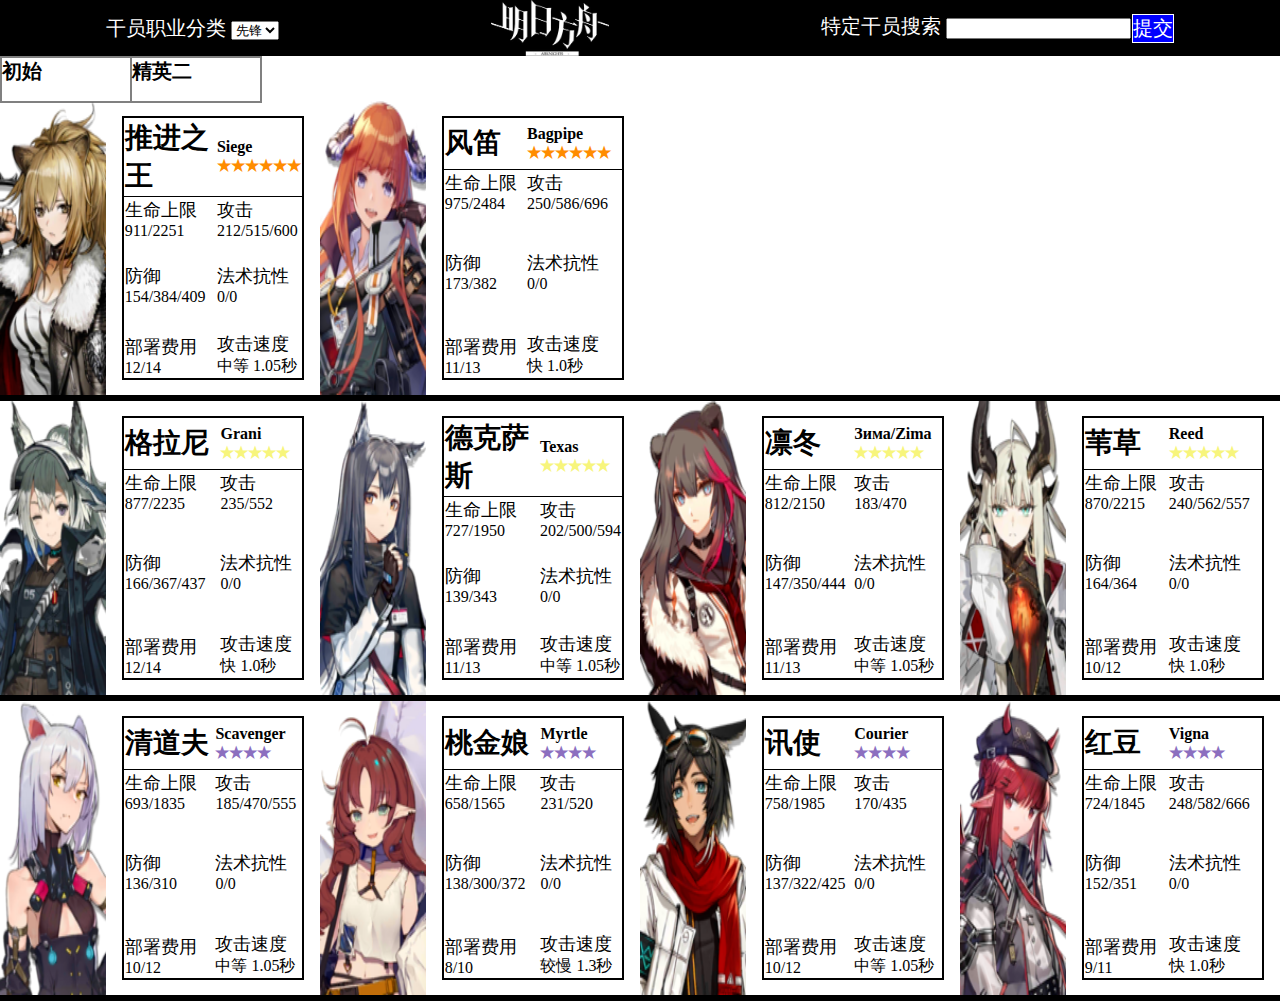
<file: XianFeng.html>
<!DOCTYPE html>
<html style="height: 100% ;width: 100%;">
<head>
	<title>霜月暗夜的先锋干员</title>
	<link rel="icon" type="image/png" href="./Image/Melee.jpg" sizes="32x32" />
    <link rel="icon" type="image/png" href="./Image/Melee.jpg" sizes="16x16" />
</head>
<body style="height: 100%; width: 100%; margin: 0%;font-family: normal 100% Helvetica, Arial, sans-serif;">
	<div id="header" style="position: -webkit-sticky;position: sticky;background-color: black;height: 3.5rem;width: 100%;margin: 0%;justify-content: space-around;display: flex;font-size: 1.23rem;align-items: center;color: white;">
	<div id="category">
		<form>
			<p>干员职业分类
				<select id="select" onchange="window.location=this.value">
						<option value="XianFeng.html" selected="">先锋</option>
						<option value="JinWei.html">近卫</option>
						<option value="ShuShi.html">术士</option>
						<option value="YiLiao.html">医疗</option>
						<option value="JuJi.html">狙击</option>
						<option value="ZhongZhuang.html">重装</option>
						<option value="TeZhong.html">特种</option>
						<option value="FuZhu.html">辅助</option>
						<option value="TeShu.html">特殊</option>
				</select>
			</p>
		</form>
	</div>
			
		<div style="height: 100%;">
			<a href="Main.html">
			<img src="./Image/logo.jpg" style="height: 100%;"></a>
		</div>

		<div id="Search" style="display: flex;">
			<form>
				<label for="Search">特定干员搜索</label>
				<input type="text" name="Search" value="" id="searchinput">
			</form>
			<div style="margin-left: 0.0625rem;margin-top: 0.1rem;border: 0.0625rem solid white;background-color: blue;cursor: pointer;" id="submit">提交</div>
		</div>
	</div>

	<div style="height: 5%; width: 100%;display: flex;">
		<div style="height: 95%; width:10%;text-align: left;font-weight: bold;font-size: 1.25rem;cursor:pointer;border: 0.125rem solid grey;" id="button1">初始</div>
		<div style="height: 95%; width:10%;text-align: left;font-weight: bold;font-size: 1.25rem;cursor:pointer;border: 0.125rem solid grey;border-left: none;" id="button2">精英二</div>
	</div>

	<div id="tab" style="height: 100%; width: 100%; display: flex; flex-direction: column; font-family: normal 100% Helvetica, Arial, sans-serif;">
		<div style="height: 33.33333333%; width: 100%; display: flex; flex-direction: row; justify-content:flex-start;border-bottom: 0.375rem solid black;">
			<div style="height: 100%; width: 25% ; display: flex;">
				<img src="./Image2/WWN.png" style="height: 100%; width: 33%;" id="WWNImg">
				<div style="height: 100%; width: 67.25%; word-wrap:break-word; display:flex; justify-content: center; align-items: center;">
					<table style="width: 85%; height: 90%; border: 0.125rem solid black; border-collapse: collapse;">
						<tr style="height: 20%; ">
							<th style="font-size: 1.75rem; text-align: left;border-bottom:0.1rem solid black; ">推进之王</th>
							<th style="border-bottom:0.1rem solid black; color:rgb(255	140	0);text-align: left;"><span style="color: black;">Siege</span><br>★★★★★★</th>
						</tr>
						<tr style="vertical-align: top;">
							<td>
								<ul style="list-style: none; margin: 0; padding: 0;">
									<li style="font-size: 1.125rem;">
										生命上限
									</li>
									<li>
										911/2251
									</li>
								</ul>
							</td>
							<td>
								<ul style="list-style: none; margin: 0; padding: 0;">
									<li  style="font-size: 1.125rem;">
										攻击
									</li>
									<li>
										212/515/600
									</li>
								</ul>
							</td>
						</tr>
						<tr>
							<td ><ul style="list-style: none; margin: 0; padding: 0;">
									<li  style="font-size: 1.125rem;">
										防御
									</li>
									<li>
										154/384/409
									</li>
								</ul></td>
							<td ><ul style="list-style: none; margin: 0; padding: 0;">
									<li  style="font-size: 1.125rem;">
										法术抗性
									</li>
									<li>
										0/0
									</li>
								</ul></td>
						</tr>
						<tr style="vertical-align: bottom;">
							<td><ul style="list-style: none; margin: 0; padding: 0;">
									<li  style="font-size: 1.125rem;">
										部署费用
									</li>
									<li>
										12/14
									</li>
								</ul></td>
							<td><ul style="list-style: none; margin: 0; padding: 0;">
									<li  style="font-size: 1.125rem;">
										攻击速度
									</li>
									<li>
										中等 1.05秒
									</li>
								</ul></td>
						</tr>
					</table>
				</div>
			</div>

			<div style="height: 100%; width: 25% ; display: flex;">
				<img src="./Image2/FengDi.png" style="height: 100%; width: 33%;" id="FengDiImg">
				<div style="height: 100%; width: 67.25%; word-wrap:break-word; display:flex; justify-content: center; align-items: center;">
					<table style="width: 85%; height: 90%; border: 0.125rem solid black; border-collapse: collapse;">
						<tr style="height: 20%; ">
							<th style="font-size: 1.75rem; text-align: left;border-bottom:0.1rem solid black; ">风笛</th>
							<th style="border-bottom:0.1rem solid black; color:rgb(255	140	0);text-align: left;"><span style="color: black;">Bagpipe</span><br>★★★★★★</th>
						</tr>
						<tr style="vertical-align: top;">
							<td>
								<ul style="list-style: none; margin: 0; padding: 0;">
									<li style="font-size: 1.125rem;">
										生命上限
									</li>
									<li>
										975/2484
									</li>
								</ul>
							</td>
							<td>
								<ul style="list-style: none; margin: 0; padding: 0;">
									<li  style="font-size: 1.125rem;">
										攻击
									</li>
									<li>
										250/586/696
									</li>
								</ul>
							</td>
						</tr>
						<tr>
							<td ><ul style="list-style: none; margin: 0; padding: 0;">
									<li  style="font-size: 1.125rem;">
										防御
									</li>
									<li>
										173/382
									</li>
								</ul></td>
							<td ><ul style="list-style: none; margin: 0; padding: 0;">
									<li  style="font-size: 1.125rem;">
										法术抗性
									</li>
									<li>
										0/0
									</li>
								</ul></td>
						</tr>
						<tr style="vertical-align: bottom;">
							<td><ul style="list-style: none; margin: 0; padding: 0;">
									<li  style="font-size: 1.125rem;">
										部署费用
									</li>
									<li>
										11/13
									</li>
								</ul></td>
							<td><ul style="list-style: none; margin: 0; padding: 0;">
									<li  style="font-size: 1.125rem;">
										攻击速度
									</li>
									<li>
										快 1.0秒
									</li>
								</ul></td>
						</tr>
					</table>
				</div>
			</div>
		</div>

		<div style="height: 33.33333333%; width: 100%; display: flex; flex-direction: row; justify-content:space-between;border-bottom: 0.375rem solid black">
			<div style="height: 100%; width: 25% ; display: flex;">
				<img src="./Image2/GeLaNi.png" style="height: 100%; width: 33%;" id="GeLaNiImg">
				<div style="height: 100%; width: 67.25%; word-wrap:break-word; display:flex; justify-content: center; align-items: center;">
					<table style="width: 85%; height: 90%; border: 0.125rem solid black; border-collapse: collapse;">
						<tr style="height: 20%; ">
							<th style="font-size: 1.75rem; text-align: left;border-bottom:0.1rem solid black; ">格拉尼</th>
							<th style="border-bottom:0.1rem solid black; color: rgb(247, 245, 124);text-align: left;"><span style="color: black;">Grani</span><br>★★★★★</th>
						</tr>
						<tr style="vertical-align: top;">
							<td>
								<ul style="list-style: none; margin: 0; padding: 0;">
									<li style="font-size: 1.125rem;">
										生命上限
									</li>
									<li>
										877/2235
									</li>
								</ul>
							</td>
							<td>
								<ul style="list-style: none; margin: 0; padding: 0;">
									<li  style="font-size: 1.125rem;">
										攻击
									</li>
									<li>
										235/552
									</li>
								</ul>
							</td>
						</tr>
						<tr>
							<td ><ul style="list-style: none; margin: 0; padding: 0;">
									<li  style="font-size: 1.125rem;">
										防御
									</li>
									<li>
										166/367/437
									</li>
								</ul></td>
							<td ><ul style="list-style: none; margin: 0; padding: 0;">
									<li  style="font-size: 1.125rem;">
										法术抗性
									</li>
									<li>
										0/0
									</li>
								</ul></td>
						</tr>
						<tr style="vertical-align: bottom;">
							<td><ul style="list-style: none; margin: 0; padding: 0;">
									<li  style="font-size: 1.125rem;">
										部署费用
									</li>
									<li>
										12/14
									</li>
								</ul></td>
							<td><ul style="list-style: none; margin: 0; padding: 0;">
									<li  style="font-size: 1.125rem;">
										攻击速度
									</li>
									<li>
										快 1.0秒
									</li>
								</ul></td>
						</tr>
					</table>
				</div>
			</div>
			<div style="height: 100%; width: 25% ; display: flex;">
				<img src="./Image2/DKSS.png" style="height: 100%; width: 33%;" id="DKSSImg">
				<div style="height: 100%; width: 67.25%; word-wrap:break-word; display:flex; justify-content: center; align-items: center;">
					<table style="width: 85%; height: 90%; border: 0.125rem solid black; border-collapse: collapse;">
						<tr style="height: 20%; ">
							<th style="font-size: 1.75rem; text-align: left;border-bottom:0.1rem solid black; ">德克萨斯</th>
							<th style="border-bottom:0.1rem solid black; color: rgb(247, 245, 124);text-align: left;"><span style="color: black;">Texas</span><br>★★★★★</th>
						</tr>
						<tr style="vertical-align: top;">
							<td>
								<ul style="list-style: none; margin: 0; padding: 0;">
									<li style="font-size: 1.125rem;">
										生命上限
									</li>
									<li>
										727/1950
									</li>
								</ul>
							</td>
							<td>
								<ul style="list-style: none; margin: 0; padding: 0;">
									<li  style="font-size: 1.125rem;">
										攻击
									</li>
									<li>
										202/500/594
									</li>
								</ul>
							</td>
						</tr>
						<tr>
							<td ><ul style="list-style: none; margin: 0; padding: 0;">
									<li  style="font-size: 1.125rem;">
										防御
									</li>
									<li>
										139/343
									</li>
								</ul></td>
							<td ><ul style="list-style: none; margin: 0; padding: 0;">
									<li  style="font-size: 1.125rem;">
										法术抗性
									</li>
									<li>
										0/0
									</li>
								</ul></td>
						</tr>
						<tr style="vertical-align: bottom;">
							<td><ul style="list-style: none; margin: 0; padding: 0;">
									<li  style="font-size: 1.125rem;">
										部署费用
									</li>
									<li>
										11/13
									</li>
								</ul></td>
							<td><ul style="list-style: none; margin: 0; padding: 0;">
									<li  style="font-size: 1.125rem;">
										攻击速度
									</li>
									<li>
										中等 1.05秒
									</li>
								</ul></td>
						</tr>
					</table>
				</div>
			</div>
			<div style="height: 100%; width: 25% ; display: flex;">
				<img src="./Image2/LinDon.png" style="height: 100%; width: 33%;" id="LinDonImg">
				<div style="height: 100%; width: 67.25%; word-wrap:break-word; display:flex; justify-content: center; align-items: center;">
					<table style="width: 85%; height: 90%; border: 0.125rem solid black; border-collapse: collapse;">
						<tr style="height: 20%; ">
							<th style="font-size: 1.75rem; text-align: left;border-bottom:0.1rem solid black; ">凛冬</th>
							<th style="border-bottom:0.1rem solid black; color: rgb(247, 245, 124);text-align: left;"><span style="color: black;">Зима/Zima</span><br>★★★★★</th>
						</tr>
						<tr style="vertical-align: top;">
							<td>
								<ul style="list-style: none; margin: 0; padding: 0;">
									<li style="font-size: 1.125rem;">
										生命上限
									</li>
									<li>
										812/2150
									</li>
								</ul>
							</td>
							<td>
								<ul style="list-style: none; margin: 0; padding: 0;">
									<li  style="font-size: 1.125rem;">
										攻击
									</li>
									<li>
										183/470
									</li>
								</ul>
							</td>
						</tr>
						<tr>
							<td ><ul style="list-style: none; margin: 0; padding: 0;">
									<li  style="font-size: 1.125rem;">
										防御
									</li>
									<li>
										147/350/444
									</li>
								</ul></td>
							<td ><ul style="list-style: none; margin: 0; padding: 0;">
									<li  style="font-size: 1.125rem;">
										法术抗性
									</li>
									<li>
										0/0
									</li>
								</ul></td>
						</tr>
						<tr style="vertical-align: bottom;">
							<td><ul style="list-style: none; margin: 0; padding: 0;">
									<li  style="font-size: 1.125rem;">
										部署费用
									</li>
									<li>
										11/13
									</li>
								</ul></td>
							<td><ul style="list-style: none; margin: 0; padding: 0;">
									<li  style="font-size: 1.125rem;">
										攻击速度
									</li>
									<li>
										中等 1.05秒
									</li>
								</ul></td>
						</tr>
					</table>
				</div>
			</div>
			<div style="height: 100%; width: 25% ; display: flex;">
				<img src="./Image2/WeiCao.png" style="height: 100%; width: 33%;" id="WeiCaoImg">
				<div style="height: 100%; width: 67.25%; word-wrap:break-word; display:flex; justify-content: center; align-items: center;">
					<table style="width: 85%; height: 90%; border: 0.125rem solid black; border-collapse: collapse;">
						<tr style="height: 20%; ">
							<th style="font-size: 1.75rem; text-align: left;border-bottom:0.1rem solid black; ">苇草</th>
							<th style="border-bottom:0.1rem solid black; color: rgb(247, 245, 124);text-align: left;"><span style="color: black;">Reed</span><br>★★★★★</th>
						</tr>
						<tr style="vertical-align: top;">
							<td>
								<ul style="list-style: none; margin: 0; padding: 0;">
									<li style="font-size: 1.125rem;">
										生命上限
									</li>
									<li>
										870/2215
									</li>
								</ul>
							</td>
							<td>
								<ul style="list-style: none; margin: 0; padding: 0;">
									<li  style="font-size: 1.125rem;">
										攻击
									</li>
									<li>
										240/562/557
									</li>
								</ul>
							</td>
						</tr>
						<tr>
							<td ><ul style="list-style: none; margin: 0; padding: 0;">
									<li  style="font-size: 1.125rem;">
										防御
									</li>
									<li>
										164/364
									</li>
								</ul></td>
							<td ><ul style="list-style: none; margin: 0; padding: 0;">
									<li  style="font-size: 1.125rem;">
										法术抗性
									</li>
									<li>
										0/0
									</li>
								</ul></td>
						</tr>
						<tr style="vertical-align: bottom;">
							<td><ul style="list-style: none; margin: 0; padding: 0;">
									<li  style="font-size: 1.125rem;">
										部署费用
									</li>
									<li>
										10/12
									</li>
								</ul></td>
							<td><ul style="list-style: none; margin: 0; padding: 0;">
									<li  style="font-size: 1.125rem;">
										攻击速度
									</li>
									<li>
										快 1.0秒
									</li>
								</ul></td>
						</tr>
					</table>
				</div>
			</div>
		</div>

		<div style="height: 33.33333333%; width: 100%; display: flex; flex-direction: row; justify-content:space-between;border-bottom: 0.375rem solid black">
			<div style="height: 100%; width: 25% ; display: flex;">
				<img src="./Image2/QDF.png" style="height: 100%; width: 33%;" id="QDFImg">
				<div style="height: 100%; width: 67.25%; word-wrap:break-word; display:flex; justify-content: center; align-items: center;">
					<table style="width: 85%; height: 90%; border: 0.125rem solid black; border-collapse: collapse;">
						<tr style="height: 20%; ">
							<th style="font-size: 1.75rem; text-align: left;border-bottom:0.1rem solid black; ">清道夫</th>
							<th style="border-bottom:0.1rem solid black; color: rgb(140, 111, 191);text-align: left;"><span style="color: black;">Scavenger</span><br>★★★★</th>
						</tr>
						<tr style="vertical-align: top;">
							<td>
								<ul style="list-style: none; margin: 0; padding: 0;">
									<li style="font-size: 1.125rem;">
										生命上限
									</li>
									<li>
										693/1835
									</li>
								</ul>
							</td>
							<td>
								<ul style="list-style: none; margin: 0; padding: 0;">
									<li  style="font-size: 1.125rem;">
										攻击
									</li>
									<li>
										185/470/555
									</li>
								</ul>
							</td>
						</tr>
						<tr>
							<td ><ul style="list-style: none; margin: 0; padding: 0;">
									<li  style="font-size: 1.125rem;">
										防御
									</li>
									<li>
										136/310
									</li>
								</ul></td>
							<td ><ul style="list-style: none; margin: 0; padding: 0;">
									<li  style="font-size: 1.125rem;">
										法术抗性
									</li>
									<li>
										0/0
									</li>
								</ul></td>
						</tr>
						<tr style="vertical-align: bottom;">
							<td><ul style="list-style: none; margin: 0; padding: 0;">
									<li  style="font-size: 1.125rem;">
										部署费用
									</li>
									<li>
										10/12
									</li>
								</ul></td>
							<td><ul style="list-style: none; margin: 0; padding: 0;">
									<li  style="font-size: 1.125rem;">
										攻击速度
									</li>
									<li>
										中等 1.05秒
									</li>
								</ul></td>
						</tr>
					</table>
				</div>
			</div>
			<div style="height: 100%; width: 25% ; display: flex;">
				<img src="./Image2/TJN.png" style="height: 100%; width: 33%;" id="TJNImg">
				<div style="height: 100%; width: 67.25%; word-wrap:break-word; display:flex; justify-content: center; align-items: center;">
					<table style="width: 85%; height: 90%; border: 0.125rem solid black; border-collapse: collapse;">
						<tr style="height: 20%; ">
							<th style="font-size: 1.75rem; text-align: left;border-bottom:0.1rem solid black; ">桃金娘</th>
							<th style="border-bottom:0.1rem solid black; color: rgb(140, 111, 191);text-align: left;"><span style="color: black;">Myrtle</span><br>★★★★</th>
						</tr>
						<tr style="vertical-align: top;">
							<td>
								<ul style="list-style: none; margin: 0; padding: 0;">
									<li style="font-size: 1.125rem;">
										生命上限
									</li>
									<li>
										658/1565
									</li>
								</ul>
							</td>
							<td>
								<ul style="list-style: none; margin: 0; padding: 0;">
									<li  style="font-size: 1.125rem;">
										攻击
									</li>
									<li>
										231/520
									</li>
								</ul>
							</td>
						</tr>
						<tr>
							<td ><ul style="list-style: none; margin: 0; padding: 0;">
									<li  style="font-size: 1.125rem;">
										防御
									</li>
									<li>
										138/300/372
									</li>
								</ul></td>
							<td ><ul style="list-style: none; margin: 0; padding: 0;">
									<li  style="font-size: 1.125rem;">
										法术抗性
									</li>
									<li>
										0/0
									</li>
								</ul></td>
						</tr>
						<tr style="vertical-align: bottom;">
							<td><ul style="list-style: none; margin: 0; padding: 0;">
									<li  style="font-size: 1.125rem;">
										部署费用
									</li>
									<li>
										8/10
									</li>
								</ul></td>
							<td><ul style="list-style: none; margin: 0; padding: 0;">
									<li  style="font-size: 1.125rem;">
										攻击速度
									</li>
									<li>
										较慢 1.3秒
									</li>
								</ul></td>
						</tr>
					</table>
				</div>
			</div>
			<div style="height: 100%; width: 25% ; display: flex;">
				<img src="./Image2/XunShi.png" style="height: 100%; width: 33%;" id="XunShiImg">
				<div style="height: 100%; width: 67.25%; word-wrap:break-word; display:flex; justify-content: center; align-items: center;">
					<table style="width: 85%; height: 90%; border: 0.125rem solid black; border-collapse: collapse;">
						<tr style="height: 20%; ">
							<th style="font-size: 1.75rem; text-align: left;border-bottom:0.1rem solid black; ">讯使</th>
							<th style="border-bottom:0.1rem solid black; color: rgb(140, 111, 191);text-align: left;"><span style="color: black;">Courier</span><br>★★★★</th>
						</tr>
						<tr style="vertical-align: top;">
							<td>
								<ul style="list-style: none; margin: 0; padding: 0;">
									<li style="font-size: 1.125rem;">
										生命上限
									</li>
									<li>
										758/1985
									</li>
								</ul>
							</td>
							<td>
								<ul style="list-style: none; margin: 0; padding: 0;">
									<li  style="font-size: 1.125rem;">
										攻击
									</li>
									<li>
										170/435
									</li>
								</ul>
							</td>
						</tr>
						<tr>
							<td ><ul style="list-style: none; margin: 0; padding: 0;">
									<li  style="font-size: 1.125rem;">
										防御
									</li>
									<li>
										137/322/425
									</li>
								</ul></td>
							<td ><ul style="list-style: none; margin: 0; padding: 0;">
									<li  style="font-size: 1.125rem;">
										法术抗性
									</li>
									<li>
										0/0
									</li>
								</ul></td>
						</tr>
						<tr style="vertical-align: bottom;">
							<td><ul style="list-style: none; margin: 0; padding: 0;">
									<li  style="font-size: 1.125rem;">
										部署费用
									</li>
									<li>
										10/12
									</li>
								</ul></td>
							<td><ul style="list-style: none; margin: 0; padding: 0;">
									<li  style="font-size: 1.125rem;">
										攻击速度
									</li>
									<li>
										中等 1.05秒
									</li>
								</ul></td>
						</tr>
					</table>
				</div>
			</div>
			<div style="height: 100%; width: 25% ; display: flex;">
				<img src="./Image2/HongDou.png" style="height: 100%; width: 33%;" id="HongDouImg">
				<div style="height: 100%; width: 67.25%; word-wrap:break-word; display:flex; justify-content: center; align-items: center;">
					<table style="width: 85%; height: 90%; border: 0.125rem solid black; border-collapse: collapse;">
						<tr style="height: 20%; ">
							<th style="font-size: 1.75rem; text-align: left;border-bottom:0.1rem solid black; ">红豆</th>
							<th style="border-bottom:0.1rem solid black; color: rgb(140, 111, 191);text-align: left;"><span style="color: black;">Vigna</span><br>★★★★</th>
						</tr>
						<tr style="vertical-align: top;">
							<td>
								<ul style="list-style: none; margin: 0; padding: 0;">
									<li style="font-size: 1.125rem;">
										生命上限
									</li>
									<li>
										724/1845
									</li>
								</ul>
							</td>
							<td>
								<ul style="list-style: none; margin: 0; padding: 0;">
									<li  style="font-size: 1.125rem;">
										攻击
									</li>
									<li>
										248/582/666
									</li>
								</ul>
							</td>
						</tr>
						<tr>
							<td ><ul style="list-style: none; margin: 0; padding: 0;">
									<li  style="font-size: 1.125rem;">
										防御
									</li>
									<li>
										152/351
									</li>
								</ul></td>
							<td ><ul style="list-style: none; margin: 0; padding: 0;">
									<li  style="font-size: 1.125rem;">
										法术抗性
									</li>
									<li>
										0/0
									</li>
								</ul></td>
						</tr>
						<tr style="vertical-align: bottom;">
							<td><ul style="list-style: none; margin: 0; padding: 0;">
									<li  style="font-size: 1.125rem;">
										部署费用
									</li>
									<li>
										9/11
									</li>
								</ul></td>
							<td><ul style="list-style: none; margin: 0; padding: 0;">
									<li  style="font-size: 1.125rem;">
										攻击速度
									</li>
									<li>
										快 1.0秒
									</li>
								</ul></td>
						</tr>
					</table>
				</div>
			</div>
		</div>
	</div>

</body>

<script type="text/javascript">
	document.getElementById('submit').onclick = function(){submit()};
	function submit(){
		alert("功能未开发，不要再点了");
	}

	document.getElementById('button1').onclick = function(){ImgChange1()};
	document.getElementById('button2').onclick = function(){ImgChange2()};
	var WWNImg = document.getElementById('WWNImg');
	var FengDiImg = document.getElementById('FengDiImg');
	var GeLaNiImg = document.getElementById('GeLaNiImg');
	var DKSSImg = document.getElementById('DKSSImg');
	var LinDonImg = document.getElementById('LinDonImg');
	var WeiCaoImg = document.getElementById('WeiCaoImg');
	var QDFImg = document.getElementById('QDFImg');
	var TJNImg = document.getElementById('TJNImg');
	var XunShiImg = document.getElementById('XunShiImg');
	var HongDouImg = document.getElementById('HongDouImg');
	var TF = true;

	function ImgChange1(){
	if(TF){
		WWNImg.src = './Image2/WWN.png';
		FengDiImg.src = './Image2/FengDi.png';
		GeLaNiImg.src = './Image2/GeLaNi.png';
		DKSSImg.src = './Image2/DKSS.png';
		LinDonImg.src = './Image2/LinDon.png';
		WeiCaoImg.src = './Image2/WeiCao.png';
		QDFImg.src = './Image2/QDF.png';
		TJNImg.src = './Image2/TJN.png';
		XunShiImg.src = './Image2/XunShi.png';
		HongDouImg.src = './Image2/HongDou.png';
		}
	}
	function ImgChange2(){
	if(TF){
		WWNImg.src = './Image2/WWN2.png';
		FengDiImg.src = './Image2/FengDi2.png';
		GeLaNiImg.src = './Image2/GeLaNi2.png';
		DKSSImg.src = './Image2/DKSS2.png';
		LinDonImg.src = './Image2/LinDon2.png';
		WeiCaoImg.src = './Image2/WeiCao2.png';
		QDFImg.src = './Image2/QDF2.png';
		TJNImg.src = './Image2/TJN2.png';
		XunShiImg.src = './Image2/XunShi2.png';
		HongDouImg.src = './Image2/HongDou2.png';
		}
	}
	
</script>
</html>
</file>
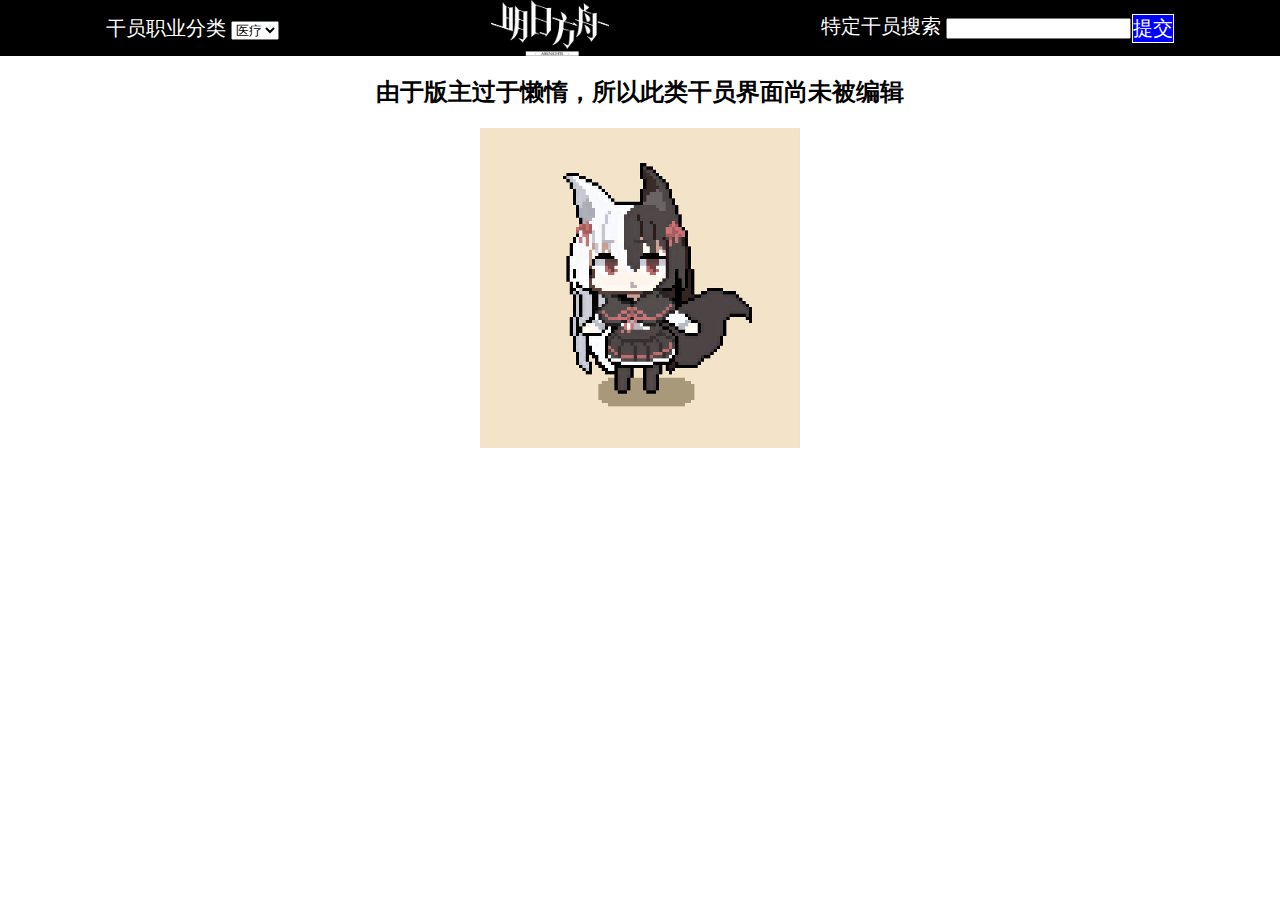
<file: YiLiao.html>
<!DOCTYPE html>
<html style="height: 100%; width: 100%;">
<head>
	<title>霜月暗夜的干员</title>
	<link rel="icon" type="image/png" href="./Image/MRFZLOGO.png" sizes="32x32" />
    <link rel="icon" type="image/png" href="./Image/MRFZLOGO.png" sizes="16x16" />
    <meta name="viewport" content="width=device-width, initial-scale=1, maximum-scale=1">
</head>

<body style="height: 100%; width: 100%;margin: 0%;font-family: normal 100% Helvetica, Arial, sans-serif;">
	<div id="header" style="position: -webkit-sticky;position: sticky;background-color: black;height: 3.5rem;width: 100%;margin: 0%;justify-content: space-around;display: flex;font-size: 1.23rem;align-items: center;color: white;">
		<div id="category">
			<form>
				<p>干员职业分类
					<select id="select" onchange="window.location=this.value">
						<option value="XianFeng.html">先锋</option>
						<option value="JinWei.html">近卫</option>
						<option value="ShuShi.html">术士</option>
						<option value="YiLiao.html" selected="">医疗</option>
						<option value="JuJi.html">狙击</option>
						<option value="ZhongZhuang.html">重装</option>
						<option value="TeZhong.html">特种</option>
						<option value="FuZhu.html">辅助</option>
						<option value="TeShu.html">特殊</option>
					</select>
				</p>
			</form>
		</div>
			
		<div style="height: 100%;">
			<a href="Main.html">
			<img src="./Image/logo.jpg" style="height: 100%;"></a>
		</div>

		<div id="Search" style="display: flex;">
			<form>
				<label for="Search">特定干员搜索</label>
				<input type="text" name="Search" value="" id="searchinput">
			</form>
			<div style="margin-left: 0.0625rem;margin-top: 0.1rem;border: 0.0625rem solid white;background-color: blue;cursor: pointer;" id="submit">提交</div>
		</div>
	</div>
	<div style="display: flex;justify-content: center;align-items: center;flex-direction: column;">
		<h2>由于版主过于懒惰，所以此类干员界面尚未被编辑</h2>
		<img src="heibai.gif" style="height: 25%; width: 25%;">
	</div>
</body>
<script type="text/javascript">
	document.getElementById('submit').onclick = function(){submit()};
function submit(){
	alert("功能未开发，不要再点了");
}
</script>
</html>
</file>
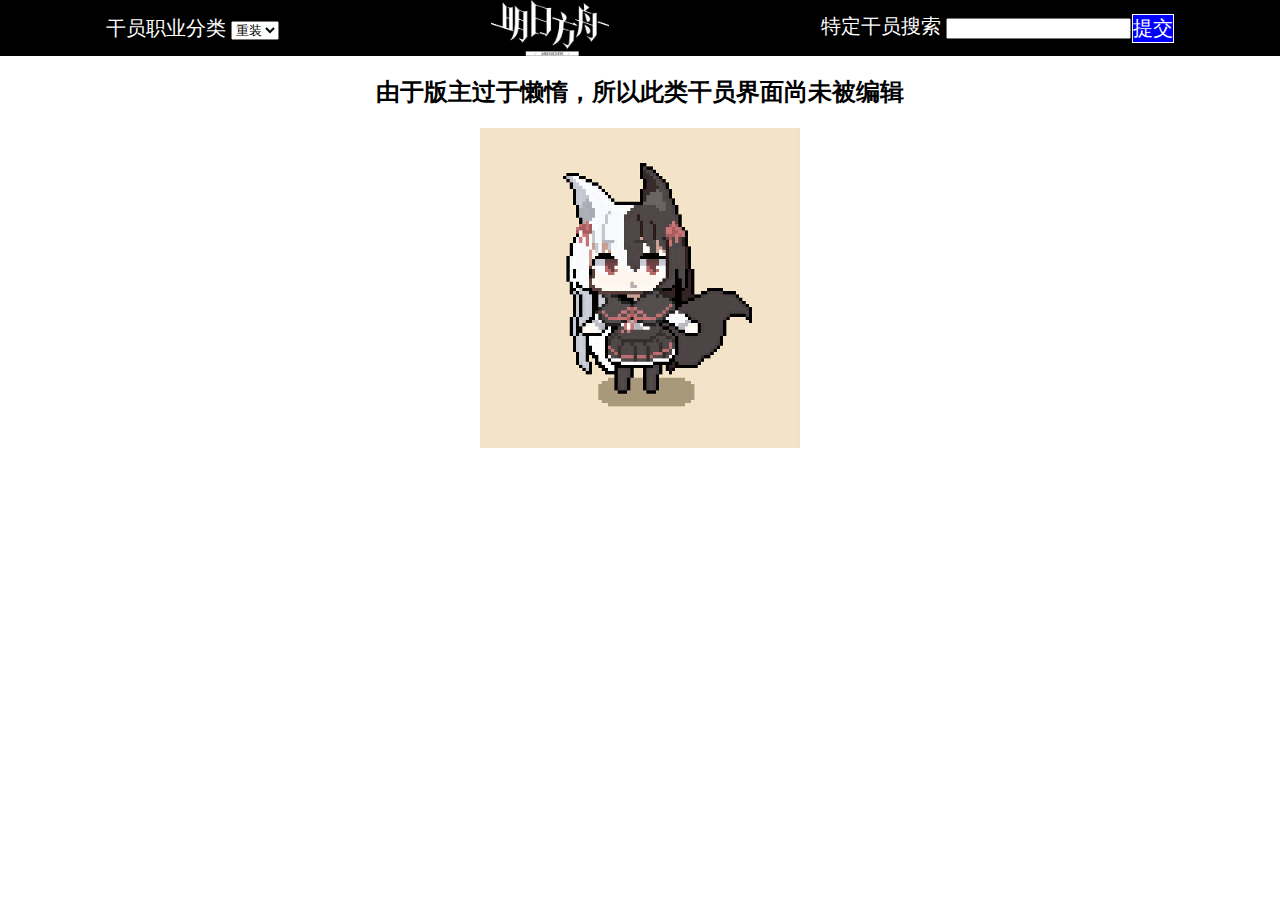
<file: ZhongZhuang.html>
<!DOCTYPE html>
<html style="height: 100%; width: 100%;">
<head>
	<title>霜月暗夜的干员</title>
	<link rel="icon" type="image/png" href="./Image/MRFZLOGO.png" sizes="32x32" />
    <link rel="icon" type="image/png" href="./Image/MRFZLOGO.png" sizes="16x16" />
    <meta name="viewport" content="width=device-width, initial-scale=1, maximum-scale=1">
</head>

<body style="height: 100%; width: 100%;margin: 0%;font-family: normal 100% Helvetica, Arial, sans-serif;">
	<div id="header" style="position: -webkit-sticky;position: sticky;background-color: black;height: 3.5rem;width: 100%;margin: 0%;justify-content: space-around;display: flex;font-size: 1.23rem;align-items: center;color: white;">
		<div id="category">
			<form>
				<p>干员职业分类
					<select id="select" onchange="window.location=this.value">
						<option value="XianFeng.html">先锋</option>
						<option value="JinWei.html">近卫</option>
						<option value="ShuShi.html">术士</option>
						<option value="YiLiao.html">医疗</option>
						<option value="JuJi.html">狙击</option>
						<option value="ZhongZhuang.html" selected="">重装</option>
						<option value="TeZhong.html">特种</option>
						<option value="FuZhu.html">辅助</option>
						<option value="TeShu.html">特殊</option>
					</select>
				</p>
			</form>
		</div>
			
		<div style="height: 100%;">
			<a href="Main.html">
			<img src="./Image/logo.jpg" style="height: 100%;"></a>
		</div>

		<div id="Search" style="display: flex;">
			<form>
				<label for="Search">特定干员搜索</label>
				<input type="text" name="Search" value="" id="searchinput">
			</form>
			<div style="margin-left: 0.0625rem;margin-top: 0.1rem;border: 0.0625rem solid white;background-color: blue;cursor: pointer;" id="submit">提交</div>
		</div>
	</div>
	<div style="display: flex;justify-content: center;align-items: center;flex-direction: column;">
		<h2>由于版主过于懒惰，所以此类干员界面尚未被编辑</h2>
		<img src="heibai.gif" style="height: 25%; width: 25%;">
	</div>
</body>
<script type="text/javascript">
	document.getElementById('submit').onclick = function(){submit()};
function submit(){
	alert("功能未开发，不要再点了");
}
</script>
</html>
</file>
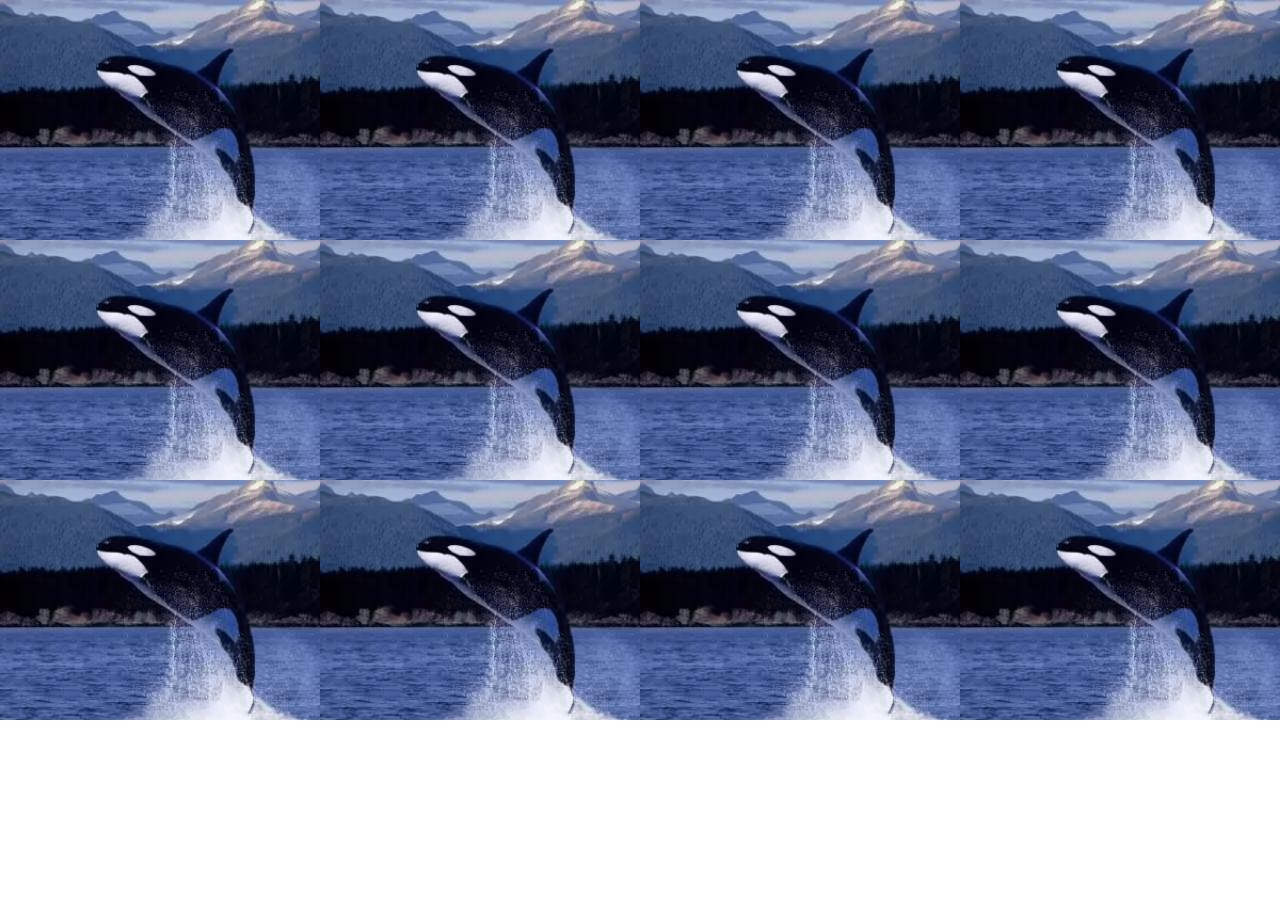
<file: 虎鲸出浴图.html>
<!DOCTYPE html>
<html>
<head>
	<title>想啥呢，兄弟</title>
</head>
<style type="text/css">
	body{
		margin: 0%;
	}

	div{
		display: flex;
	}
</style>
<body>
	<div>
	<img src="./Image/HUJING.jpg" style="width: 25%">
	<img src="./Image/HUJING.jpg" style="width: 25%">
	<img src="./Image/HUJING.jpg" style="width: 25%">
	<img src="./Image/HUJING.jpg" style="width: 25%">
	</div>
	<div>
	<img src="./Image/HUJING.jpg" style="width: 25%">
	<img src="./Image/HUJING.jpg" style="width: 25%">
	<img src="./Image/HUJING.jpg" style="width: 25%">
	<img src="./Image/HUJING.jpg" style="width: 25%">
	</div>
	<div>
	<img src="./Image/HUJING.jpg" style="width: 25%">
	<img src="./Image/HUJING.jpg" style="width: 25%">
	<img src="./Image/HUJING.jpg" style="width: 25%">
	<img src="./Image/HUJING.jpg" style="width: 25%">
	</div>
</body>
</html>
</file>
